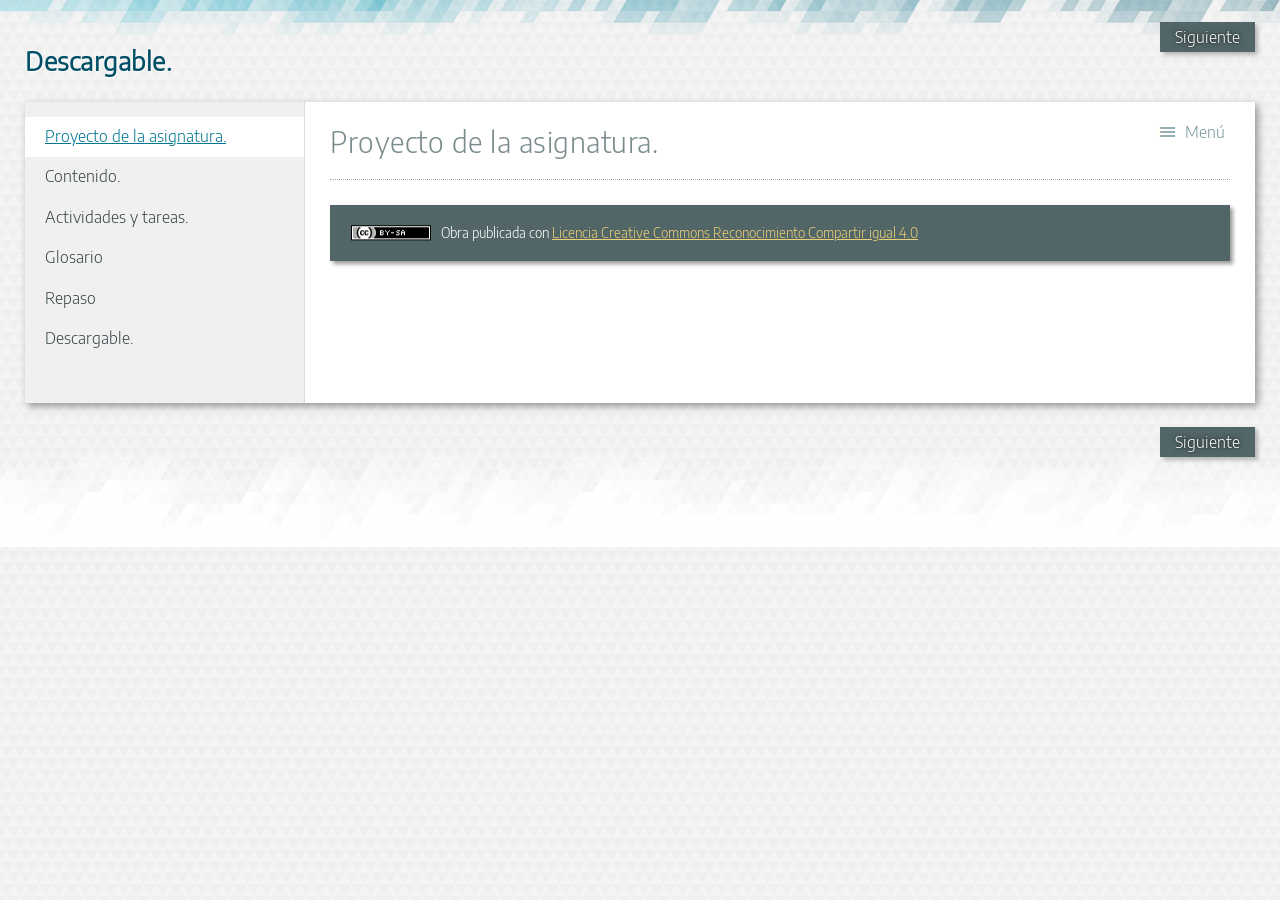
<file: index.html>
<!doctype html>
<html lang="es">
<head>
<link rel="stylesheet" type="text/css" href="base.css" />
<link rel="stylesheet" type="text/css" href="content.css" />
<link rel="stylesheet" type="text/css" href="nav.css" />
<meta http-equiv="content-type" content="text/html;  charset=utf-8" />
<title>Descargable. </title>
<link rel="shortcut icon" href="favicon.ico" type="image/x-icon" />
<meta name="author" content="PaulaLC" />
<link rel="license" type="text/html" href="http://creativecommons.org/licenses/by-sa/4.0/" />
<meta name="generator" content="eXeLearning 2.7 - exelearning.net" />
<meta name="description" content="B2" />
<!--[if lt IE 9]><script type="text/javascript" src="exe_html5.js"></script><![endif]-->
<script type="text/javascript" src="exe_jquery.js"></script>
<script type="text/javascript" src="common_i18n.js"></script>
<script type="text/javascript" src="common.js"></script>
<meta name="viewport" content="width=device-width, initial-scale=1" />
</head>
<body class="exe-web-site" id="exe-node-0"><script type="text/javascript">document.body.className+=" js"</script>
<div id="content">
<p id="skipNav"><a href="#main" class="sr-av">Saltar la navegación</a></p>
<header id="header" ><div id="headerContent">Descargable.</div></header>
<nav id="siteNav">
<ul>
   <li id="active"><a href="index.html" class="active daddy main-node">Proyecto de la asignatura.</a></li>
   <li><a href="contenido.html" class="no-ch">Contenido.</a></li>
   <li><a href="actividades_y_tareas.html" class="daddy">Actividades y tareas.</a>
   <ul class="other-section">
      <li><a href="tarea_1_diseo_en_3d.html" class="daddy">Tarea 1. Diseño en 3D</a>
      <ul class="other-section">
         <li><a href="lista_de_cotejo.html" class="no-ch">Lista de cotejo.</a></li>
         <li><a href="material_de_apoyo.html" class="no-ch">Material de apoyo.</a></li>
         <li><a href="entrega.html" class="no-ch">Entrega</a></li>
      </ul>
      </li>
      <li><a href="tarea_2_laminacin_del_modelo.html" class="daddy">Tarea 2. Laminación del modelo.</a>
      <ul class="other-section">
         <li><a href="lista_de_cotejo0.html" class="no-ch">Lista de cotejo.</a></li>
         <li><a href="material_de_apoyo0.html" class="no-ch">Material de apoyo.</a></li>
         <li><a href="entrega0.html" class="no-ch">Entrega</a></li>
      </ul>
      </li>
      <li><a href="tarea3_creacin_de_un_vdeo_o_podcast.html" class="daddy">Tarea3. Creación de un vídeo o podcast.</a>
      <ul class="other-section">
         <li><a href="lista_de_cotejo1.html" class="no-ch">Lista de cotejo.</a></li>
         <li><a href="material_de_apoyo1.html" class="no-ch">Material de apoyo</a></li>
         <li><a href="entrega1.html" class="no-ch">Entrega</a></li>
      </ul>
      </li>
      <li><a href="tarea_4_infografa.html" class="daddy">Tarea 4. Infografía.</a>
      <ul class="other-section">
         <li><a href="lista_de_cotejo2.html" class="no-ch">Lista de cotejo</a></li>
         <li><a href="material_de_apoyo2.html" class="no-ch">Material de apoyo.</a></li>
         <li><a href="entrega2.html" class="no-ch">Entrega</a></li>
      </ul>
      </li>
      <li><a href="tarea_5_autoevaluacin_y_coevaluacin.html" class="no-ch">Tarea 5. Autoevaluación y coevaluación</a></li>
   </ul>
   </li>
   <li><a href="glosario.html" class="no-ch">Glosario</a></li>
   <li><a href="repaso.html" class="no-ch">Repaso</a></li>
   <li><a href="descargable.html" class="no-ch">Descargable.</a></li>
</ul>
</nav>
<div id='topPagination'>
<nav class="pagination noprt">
<a href="contenido.html" class="next"><span>Siguiente<span> &raquo;</span></span></a>
</nav>
</div>
<div id="main-wrapper">
<section id="main">
<header id="nodeDecoration"><h1 id="nodeTitle">Proyecto de la asignatura.</h1></header>
<div id="packageLicense" class="cc cc-by-sa">
<p><span>Obra publicada con</span> <a rel="license" href="http://creativecommons.org/licenses/by-sa/4.0/">Licencia Creative Commons Reconocimiento Compartir igual 4.0</a></p>
</div>
</section>
</div>
<div id='bottomPagination'>
<nav class="pagination noprt">
<a href="contenido.html" class="next"><span>Siguiente<span> &raquo;</span></span></a>
</nav>
</div>
</div>
<script type="text/javascript" src="_intef_js.js"></script></body></html>
</file>
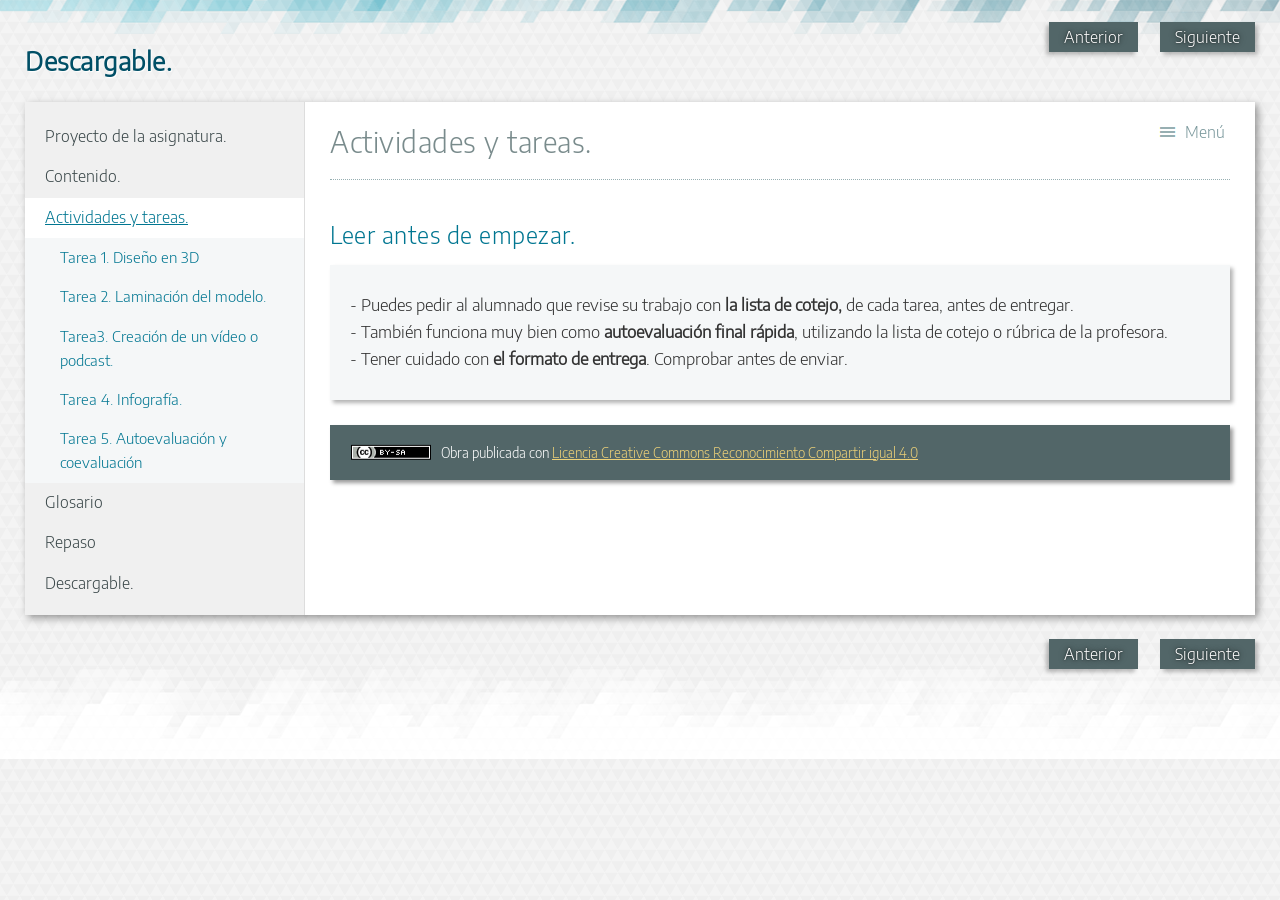
<file: actividades_y_tareas.html>
<!doctype html>
<html lang="es">
<head>
<link rel="stylesheet" type="text/css" href="base.css" />
<link rel="stylesheet" type="text/css" href="content.css" />
<link rel="stylesheet" type="text/css" href="nav.css" />
<meta http-equiv="content-type" content="text/html;  charset=utf-8" />
<title>Actividades y tareas. | Descargable. </title>
<link rel="shortcut icon" href="favicon.ico" type="image/x-icon" />
<meta name="author" content="PaulaLC" />
<link rel="license" type="text/html" href="http://creativecommons.org/licenses/by-sa/4.0/" />
<meta name="generator" content="eXeLearning 2.7 - exelearning.net" />
<!--[if lt IE 9]><script type="text/javascript" src="exe_html5.js"></script><![endif]-->
<script type="text/javascript" src="exe_jquery.js"></script>
<script type="text/javascript" src="common_i18n.js"></script>
<script type="text/javascript" src="common.js"></script>
<meta name="viewport" content="width=device-width, initial-scale=1" />
</head>
<body class="exe-web-site" id="exe-node-2"><script type="text/javascript">document.body.className+=" js"</script>
<div id="content">
<p id="skipNav"><a href="#main" class="sr-av">Saltar la navegación</a></p>
<header id="header" ><div id="headerContent">Descargable.</div></header>
<nav id="siteNav">
<ul>
   <li><a href="index.html" class="daddy main-node">Proyecto de la asignatura.</a></li>
   <li><a href="contenido.html" class="no-ch">Contenido.</a></li>
   <li id="active"><a href="actividades_y_tareas.html" class="active daddy">Actividades y tareas.</a>
   <ul>
      <li><a href="tarea_1_diseo_en_3d.html" class="daddy">Tarea 1. Diseño en 3D</a>
      <ul class="other-section">
         <li><a href="lista_de_cotejo.html" class="no-ch">Lista de cotejo.</a></li>
         <li><a href="material_de_apoyo.html" class="no-ch">Material de apoyo.</a></li>
         <li><a href="entrega.html" class="no-ch">Entrega</a></li>
      </ul>
      </li>
      <li><a href="tarea_2_laminacin_del_modelo.html" class="daddy">Tarea 2. Laminación del modelo.</a>
      <ul class="other-section">
         <li><a href="lista_de_cotejo0.html" class="no-ch">Lista de cotejo.</a></li>
         <li><a href="material_de_apoyo0.html" class="no-ch">Material de apoyo.</a></li>
         <li><a href="entrega0.html" class="no-ch">Entrega</a></li>
      </ul>
      </li>
      <li><a href="tarea3_creacin_de_un_vdeo_o_podcast.html" class="daddy">Tarea3. Creación de un vídeo o podcast.</a>
      <ul class="other-section">
         <li><a href="lista_de_cotejo1.html" class="no-ch">Lista de cotejo.</a></li>
         <li><a href="material_de_apoyo1.html" class="no-ch">Material de apoyo</a></li>
         <li><a href="entrega1.html" class="no-ch">Entrega</a></li>
      </ul>
      </li>
      <li><a href="tarea_4_infografa.html" class="daddy">Tarea 4. Infografía.</a>
      <ul class="other-section">
         <li><a href="lista_de_cotejo2.html" class="no-ch">Lista de cotejo</a></li>
         <li><a href="material_de_apoyo2.html" class="no-ch">Material de apoyo.</a></li>
         <li><a href="entrega2.html" class="no-ch">Entrega</a></li>
      </ul>
      </li>
      <li><a href="tarea_5_autoevaluacin_y_coevaluacin.html" class="no-ch">Tarea 5. Autoevaluación y coevaluación</a></li>
   </ul>
   </li>
   <li><a href="glosario.html" class="no-ch">Glosario</a></li>
   <li><a href="repaso.html" class="no-ch">Repaso</a></li>
   <li><a href="descargable.html" class="no-ch">Descargable.</a></li>
</ul>
</nav>
<div id='topPagination'>
<nav class="pagination noprt">
<a href="contenido.html" class="prev"><span><span>&laquo; </span>Anterior</span></a> <span class="sep">| </span><a href="tarea_1_diseo_en_3d.html" class="next"><span>Siguiente<span> &raquo;</span></span></a>
</nav>
</div>
<div id="main-wrapper">
<section id="main">
<header id="nodeDecoration"><h1 id="nodeTitle">Actividades y tareas.</h1></header>
<article class="iDevice_wrapper textIdevice em_iDevice" id="id0">
<div class="iDevice emphasis1" >
<header class="iDevice_header iDevice_header_noIcon"><h1 class="iDeviceTitle">Leer antes de empezar. </h1></header>
<div class="iDevice_inner">
<div class="iDevice_content_wrapper">
<div id="ta0_116_2" class="block iDevice_content">
<div class="exe-text"><p>- Puedes pedir al alumnado que revise su trabajo con<strong> la lista de cotejo,</strong> de cada tarea, antes de entregar. <br />- También funciona muy bien como <strong>autoevaluación final rápida</strong>, utilizando la lista de cotejo o rúbrica de la profesora.  <br />- Tener cuidado con <strong>el formato de entrega</strong>. Comprobar antes de enviar.  </p></div>
</div>
</div>
</div>
</div>
</article>
<div id="packageLicense" class="cc cc-by-sa">
<p><span>Obra publicada con</span> <a rel="license" href="http://creativecommons.org/licenses/by-sa/4.0/">Licencia Creative Commons Reconocimiento Compartir igual 4.0</a></p>
</div>
</section>
</div>
<div id='bottomPagination'>
<nav class="pagination noprt">
<a href="contenido.html" class="prev"><span><span>&laquo; </span>Anterior</span></a> <span class="sep">| </span><a href="tarea_1_diseo_en_3d.html" class="next"><span>Siguiente<span> &raquo;</span></span></a>
</nav>
</div>
</div>
<script type="text/javascript" src="_intef_js.js"></script></body></html>
</file>
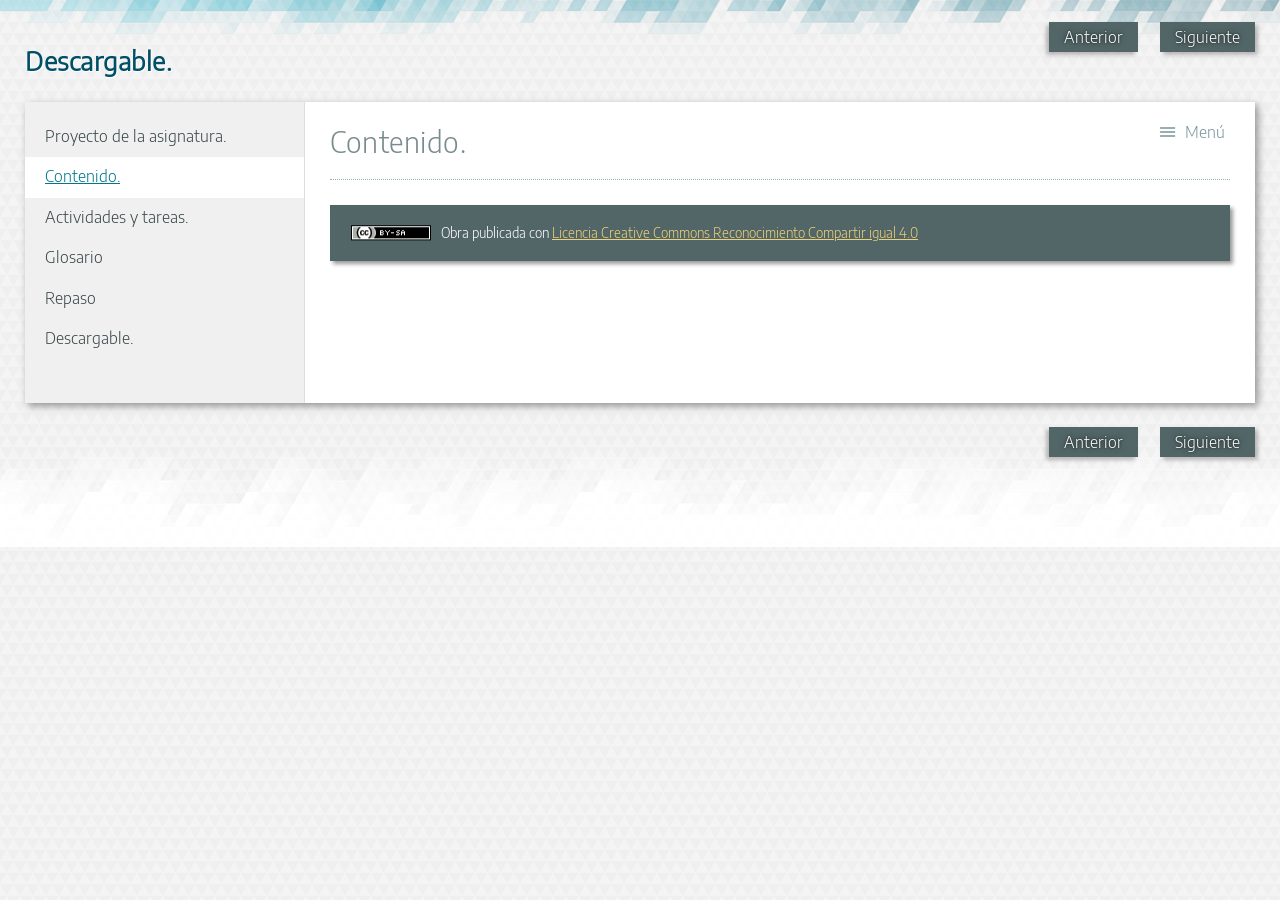
<file: contenido.html>
<!doctype html>
<html lang="es">
<head>
<link rel="stylesheet" type="text/css" href="base.css" />
<link rel="stylesheet" type="text/css" href="content.css" />
<link rel="stylesheet" type="text/css" href="nav.css" />
<meta http-equiv="content-type" content="text/html;  charset=utf-8" />
<title>Contenido. | Descargable. </title>
<link rel="shortcut icon" href="favicon.ico" type="image/x-icon" />
<meta name="author" content="PaulaLC" />
<link rel="license" type="text/html" href="http://creativecommons.org/licenses/by-sa/4.0/" />
<meta name="generator" content="eXeLearning 2.7 - exelearning.net" />
<!--[if lt IE 9]><script type="text/javascript" src="exe_html5.js"></script><![endif]-->
<script type="text/javascript" src="exe_jquery.js"></script>
<script type="text/javascript" src="common_i18n.js"></script>
<script type="text/javascript" src="common.js"></script>
<meta name="viewport" content="width=device-width, initial-scale=1" />
</head>
<body class="exe-web-site" id="exe-node-1"><script type="text/javascript">document.body.className+=" js"</script>
<div id="content">
<p id="skipNav"><a href="#main" class="sr-av">Saltar la navegación</a></p>
<header id="header" ><div id="headerContent">Descargable.</div></header>
<nav id="siteNav">
<ul>
   <li><a href="index.html" class="daddy main-node">Proyecto de la asignatura.</a></li>
   <li id="active"><a href="contenido.html" class="active no-ch">Contenido.</a></li>
   <li><a href="actividades_y_tareas.html" class="daddy">Actividades y tareas.</a>
   <ul class="other-section">
      <li><a href="tarea_1_diseo_en_3d.html" class="daddy">Tarea 1. Diseño en 3D</a>
      <ul class="other-section">
         <li><a href="lista_de_cotejo.html" class="no-ch">Lista de cotejo.</a></li>
         <li><a href="material_de_apoyo.html" class="no-ch">Material de apoyo.</a></li>
         <li><a href="entrega.html" class="no-ch">Entrega</a></li>
      </ul>
      </li>
      <li><a href="tarea_2_laminacin_del_modelo.html" class="daddy">Tarea 2. Laminación del modelo.</a>
      <ul class="other-section">
         <li><a href="lista_de_cotejo0.html" class="no-ch">Lista de cotejo.</a></li>
         <li><a href="material_de_apoyo0.html" class="no-ch">Material de apoyo.</a></li>
         <li><a href="entrega0.html" class="no-ch">Entrega</a></li>
      </ul>
      </li>
      <li><a href="tarea3_creacin_de_un_vdeo_o_podcast.html" class="daddy">Tarea3. Creación de un vídeo o podcast.</a>
      <ul class="other-section">
         <li><a href="lista_de_cotejo1.html" class="no-ch">Lista de cotejo.</a></li>
         <li><a href="material_de_apoyo1.html" class="no-ch">Material de apoyo</a></li>
         <li><a href="entrega1.html" class="no-ch">Entrega</a></li>
      </ul>
      </li>
      <li><a href="tarea_4_infografa.html" class="daddy">Tarea 4. Infografía.</a>
      <ul class="other-section">
         <li><a href="lista_de_cotejo2.html" class="no-ch">Lista de cotejo</a></li>
         <li><a href="material_de_apoyo2.html" class="no-ch">Material de apoyo.</a></li>
         <li><a href="entrega2.html" class="no-ch">Entrega</a></li>
      </ul>
      </li>
      <li><a href="tarea_5_autoevaluacin_y_coevaluacin.html" class="no-ch">Tarea 5. Autoevaluación y coevaluación</a></li>
   </ul>
   </li>
   <li><a href="glosario.html" class="no-ch">Glosario</a></li>
   <li><a href="repaso.html" class="no-ch">Repaso</a></li>
   <li><a href="descargable.html" class="no-ch">Descargable.</a></li>
</ul>
</nav>
<div id='topPagination'>
<nav class="pagination noprt">
<a href="index.html" class="prev"><span><span>&laquo; </span>Anterior</span></a> <span class="sep">| </span><a href="actividades_y_tareas.html" class="next"><span>Siguiente<span> &raquo;</span></span></a>
</nav>
</div>
<div id="main-wrapper">
<section id="main">
<header id="nodeDecoration"><h1 id="nodeTitle">Contenido.</h1></header>
<div id="packageLicense" class="cc cc-by-sa">
<p><span>Obra publicada con</span> <a rel="license" href="http://creativecommons.org/licenses/by-sa/4.0/">Licencia Creative Commons Reconocimiento Compartir igual 4.0</a></p>
</div>
</section>
</div>
<div id='bottomPagination'>
<nav class="pagination noprt">
<a href="index.html" class="prev"><span><span>&laquo; </span>Anterior</span></a> <span class="sep">| </span><a href="actividades_y_tareas.html" class="next"><span>Siguiente<span> &raquo;</span></span></a>
</nav>
</div>
</div>
<script type="text/javascript" src="_intef_js.js"></script></body></html>
</file>
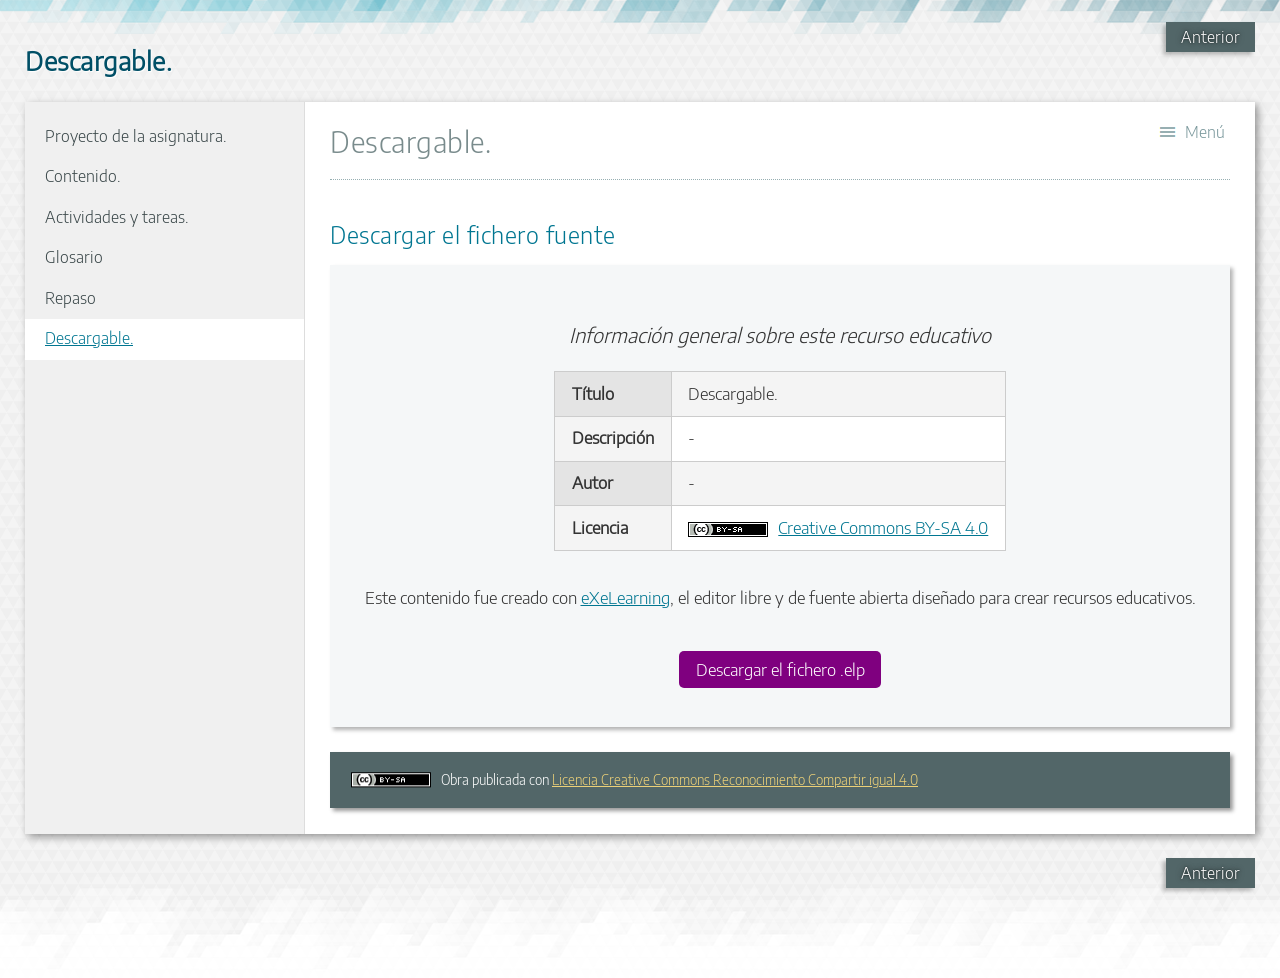
<file: descargable.html>
<!doctype html>
<html lang="es">
<head>
<link rel="stylesheet" type="text/css" href="base.css" />
<link rel="stylesheet" type="text/css" href="content.css" />
<link rel="stylesheet" type="text/css" href="nav.css" />
<meta http-equiv="content-type" content="text/html;  charset=utf-8" />
<title>Descargable. | Descargable. </title>
<link rel="shortcut icon" href="favicon.ico" type="image/x-icon" />
<meta name="author" content="PaulaLC" />
<link rel="license" type="text/html" href="http://creativecommons.org/licenses/by-sa/4.0/" />
<meta name="generator" content="eXeLearning 2.7 - exelearning.net" />
<!--[if lt IE 9]><script type="text/javascript" src="exe_html5.js"></script><![endif]-->
<script type="text/javascript" src="exe_jquery.js"></script>
<script type="text/javascript" src="common_i18n.js"></script>
<script type="text/javascript" src="common.js"></script>
<link rel="stylesheet" type="text/css" href="download-package.css" />
<meta name="viewport" content="width=device-width, initial-scale=1" />
</head>
<body class="exe-web-site" id="exe-node-26"><script type="text/javascript">document.body.className+=" js"</script>
<div id="content">
<p id="skipNav"><a href="#main" class="sr-av">Saltar la navegación</a></p>
<header id="header" ><div id="headerContent">Descargable.</div></header>
<nav id="siteNav">
<ul>
   <li><a href="index.html" class="daddy main-node">Proyecto de la asignatura.</a></li>
   <li><a href="contenido.html" class="no-ch">Contenido.</a></li>
   <li><a href="actividades_y_tareas.html" class="daddy">Actividades y tareas.</a>
   <ul class="other-section">
      <li><a href="tarea_1_diseo_en_3d.html" class="daddy">Tarea 1. Diseño en 3D</a>
      <ul class="other-section">
         <li><a href="lista_de_cotejo.html" class="no-ch">Lista de cotejo.</a></li>
         <li><a href="material_de_apoyo.html" class="no-ch">Material de apoyo.</a></li>
         <li><a href="entrega.html" class="no-ch">Entrega</a></li>
      </ul>
      </li>
      <li><a href="tarea_2_laminacin_del_modelo.html" class="daddy">Tarea 2. Laminación del modelo.</a>
      <ul class="other-section">
         <li><a href="lista_de_cotejo0.html" class="no-ch">Lista de cotejo.</a></li>
         <li><a href="material_de_apoyo0.html" class="no-ch">Material de apoyo.</a></li>
         <li><a href="entrega0.html" class="no-ch">Entrega</a></li>
      </ul>
      </li>
      <li><a href="tarea3_creacin_de_un_vdeo_o_podcast.html" class="daddy">Tarea3. Creación de un vídeo o podcast.</a>
      <ul class="other-section">
         <li><a href="lista_de_cotejo1.html" class="no-ch">Lista de cotejo.</a></li>
         <li><a href="material_de_apoyo1.html" class="no-ch">Material de apoyo</a></li>
         <li><a href="entrega1.html" class="no-ch">Entrega</a></li>
      </ul>
      </li>
      <li><a href="tarea_4_infografa.html" class="daddy">Tarea 4. Infografía.</a>
      <ul class="other-section">
         <li><a href="lista_de_cotejo2.html" class="no-ch">Lista de cotejo</a></li>
         <li><a href="material_de_apoyo2.html" class="no-ch">Material de apoyo.</a></li>
         <li><a href="entrega2.html" class="no-ch">Entrega</a></li>
      </ul>
      </li>
      <li><a href="tarea_5_autoevaluacin_y_coevaluacin.html" class="no-ch">Tarea 5. Autoevaluación y coevaluación</a></li>
   </ul>
   </li>
   <li><a href="glosario.html" class="no-ch">Glosario</a></li>
   <li><a href="repaso.html" class="no-ch">Repaso</a></li>
   <li id="active"><a href="descargable.html" class="active no-ch">Descargable.</a></li>
</ul>
</nav>
<div id='topPagination'>
<nav class="pagination noprt">
<a href="repaso.html" class="prev"><span><span>&laquo; </span>Anterior</span></a>
</nav>
</div>
<div id="main-wrapper">
<section id="main">
<header id="nodeDecoration"><h1 id="nodeTitle">Descargable.</h1></header>
<article class="iDevice_wrapper download-packageIdevice em_iDevice" id="id31">
<div class="iDevice emphasis1">
<header class="iDevice_header iDevice_header_noIcon"><h1 class="iDeviceTitle">Descargar el fichero fuente</h1></header>
<div class="iDevice_inner">
<div class="iDevice_content_wrapper">
<div class="block iDevice_content" id="ta31_114_2">
<div class="exe-download-package-instructions"><table class="exe-table"><caption>Información general sobre este recurso educativo</caption>
<tbody>
<tr>
<th>Título</th>
<td>Descargable.</td>
</tr>
<tr>
<th>Descripción</th>
<td>-</td>
</tr>
<tr>
<th>Autor</th>
<td>-</td>
</tr>
<tr>
<th>Licencia</th>
<td><a class="cc cc-by-sa" href="https://creativecommons.org/licenses/by-sa/4.0/" rel="license"><span></span>Creative Commons BY-SA 4.0</a></td>
</tr>
</tbody>
</table>
<p style="text-align: center;">Este contenido fue creado con <a href="http://exelearning.net/">eXeLearning</a>, el editor libre y de fuente abierta diseñado para crear recursos educativos.</p></div><p class="exe-download-package-link"><a href="paula_lobo_conty_actividad_2b.elp" style="background-color:#7f007f;color:#ffffff;">Descargar el fichero .elp</a></p>
</div>
</div>
</div>
</div>
</article>
<div id="packageLicense" class="cc cc-by-sa">
<p><span>Obra publicada con</span> <a rel="license" href="http://creativecommons.org/licenses/by-sa/4.0/">Licencia Creative Commons Reconocimiento Compartir igual 4.0</a></p>
</div>
</section>
</div>
<div id='bottomPagination'>
<nav class="pagination noprt">
<a href="repaso.html" class="prev"><span><span>&laquo; </span>Anterior</span></a>
</nav>
</div>
</div>
<script type="text/javascript" src="_intef_js.js"></script></body></html>
</file>
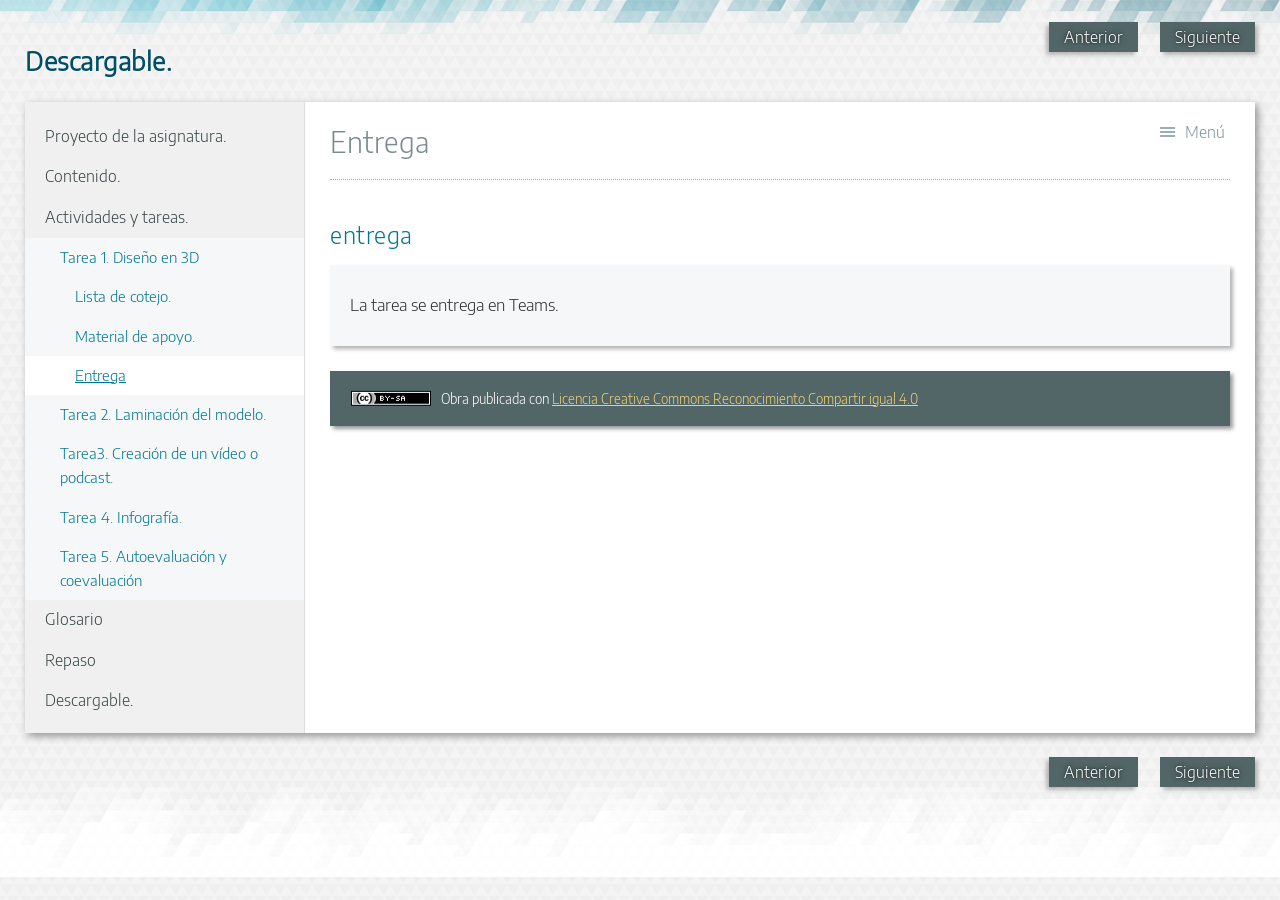
<file: entrega.html>
<!doctype html>
<html lang="es">
<head>
<link rel="stylesheet" type="text/css" href="base.css" />
<link rel="stylesheet" type="text/css" href="content.css" />
<link rel="stylesheet" type="text/css" href="nav.css" />
<meta http-equiv="content-type" content="text/html;  charset=utf-8" />
<title>Entrega | Descargable. </title>
<link rel="shortcut icon" href="favicon.ico" type="image/x-icon" />
<meta name="author" content="PaulaLC" />
<link rel="license" type="text/html" href="http://creativecommons.org/licenses/by-sa/4.0/" />
<meta name="generator" content="eXeLearning 2.7 - exelearning.net" />
<!--[if lt IE 9]><script type="text/javascript" src="exe_html5.js"></script><![endif]-->
<script type="text/javascript" src="exe_jquery.js"></script>
<script type="text/javascript" src="common_i18n.js"></script>
<script type="text/javascript" src="common.js"></script>
<meta name="viewport" content="width=device-width, initial-scale=1" />
</head>
<body class="exe-web-site" id="exe-node-7"><script type="text/javascript">document.body.className+=" js"</script>
<div id="content">
<p id="skipNav"><a href="#main" class="sr-av">Saltar la navegación</a></p>
<header id="header" ><div id="headerContent">Descargable.</div></header>
<nav id="siteNav">
<ul>
   <li><a href="index.html" class="daddy main-node">Proyecto de la asignatura.</a></li>
   <li><a href="contenido.html" class="no-ch">Contenido.</a></li>
   <li class="current-page-parent"><a href="actividades_y_tareas.html" class="current-page-parent daddy">Actividades y tareas.</a>
   <ul>
      <li class="current-page-parent"><a href="tarea_1_diseo_en_3d.html" class="current-page-parent daddy">Tarea 1. Diseño en 3D</a>
      <ul>
         <li><a href="lista_de_cotejo.html" class="no-ch">Lista de cotejo.</a></li>
         <li><a href="material_de_apoyo.html" class="no-ch">Material de apoyo.</a></li>
         <li id="active"><a href="entrega.html" class="active no-ch">Entrega</a></li>
      </ul>
      </li>
      <li><a href="tarea_2_laminacin_del_modelo.html" class="daddy">Tarea 2. Laminación del modelo.</a>
      <ul class="other-section">
         <li><a href="lista_de_cotejo0.html" class="no-ch">Lista de cotejo.</a></li>
         <li><a href="material_de_apoyo0.html" class="no-ch">Material de apoyo.</a></li>
         <li><a href="entrega0.html" class="no-ch">Entrega</a></li>
      </ul>
      </li>
      <li><a href="tarea3_creacin_de_un_vdeo_o_podcast.html" class="daddy">Tarea3. Creación de un vídeo o podcast.</a>
      <ul class="other-section">
         <li><a href="lista_de_cotejo1.html" class="no-ch">Lista de cotejo.</a></li>
         <li><a href="material_de_apoyo1.html" class="no-ch">Material de apoyo</a></li>
         <li><a href="entrega1.html" class="no-ch">Entrega</a></li>
      </ul>
      </li>
      <li><a href="tarea_4_infografa.html" class="daddy">Tarea 4. Infografía.</a>
      <ul class="other-section">
         <li><a href="lista_de_cotejo2.html" class="no-ch">Lista de cotejo</a></li>
         <li><a href="material_de_apoyo2.html" class="no-ch">Material de apoyo.</a></li>
         <li><a href="entrega2.html" class="no-ch">Entrega</a></li>
      </ul>
      </li>
      <li><a href="tarea_5_autoevaluacin_y_coevaluacin.html" class="no-ch">Tarea 5. Autoevaluación y coevaluación</a></li>
   </ul>
   </li>
   <li><a href="glosario.html" class="no-ch">Glosario</a></li>
   <li><a href="repaso.html" class="no-ch">Repaso</a></li>
   <li><a href="descargable.html" class="no-ch">Descargable.</a></li>
</ul>
</nav>
<div id='topPagination'>
<nav class="pagination noprt">
<a href="material_de_apoyo.html" class="prev"><span><span>&laquo; </span>Anterior</span></a> <span class="sep">| </span><a href="tarea_2_laminacin_del_modelo.html" class="next"><span>Siguiente<span> &raquo;</span></span></a>
</nav>
</div>
<div id="main-wrapper">
<section id="main">
<header id="nodeDecoration"><h1 id="nodeTitle">Entrega</h1></header>
<article class="iDevice_wrapper textIdevice em_iDevice" id="id11">
<div class="iDevice emphasis1" >
<header class="iDevice_header iDevice_header_noIcon"><h1 class="iDeviceTitle">entrega</h1></header>
<div class="iDevice_inner">
<div class="iDevice_content_wrapper">
<div id="ta11_127_2" class="block iDevice_content">
<div class="exe-text"><p>La tarea se entrega en Teams.</p></div>
</div>
</div>
</div>
</div>
</article>
<div id="packageLicense" class="cc cc-by-sa">
<p><span>Obra publicada con</span> <a rel="license" href="http://creativecommons.org/licenses/by-sa/4.0/">Licencia Creative Commons Reconocimiento Compartir igual 4.0</a></p>
</div>
</section>
</div>
<div id='bottomPagination'>
<nav class="pagination noprt">
<a href="material_de_apoyo.html" class="prev"><span><span>&laquo; </span>Anterior</span></a> <span class="sep">| </span><a href="tarea_2_laminacin_del_modelo.html" class="next"><span>Siguiente<span> &raquo;</span></span></a>
</nav>
</div>
</div>
<script type="text/javascript" src="_intef_js.js"></script></body></html>
</file>
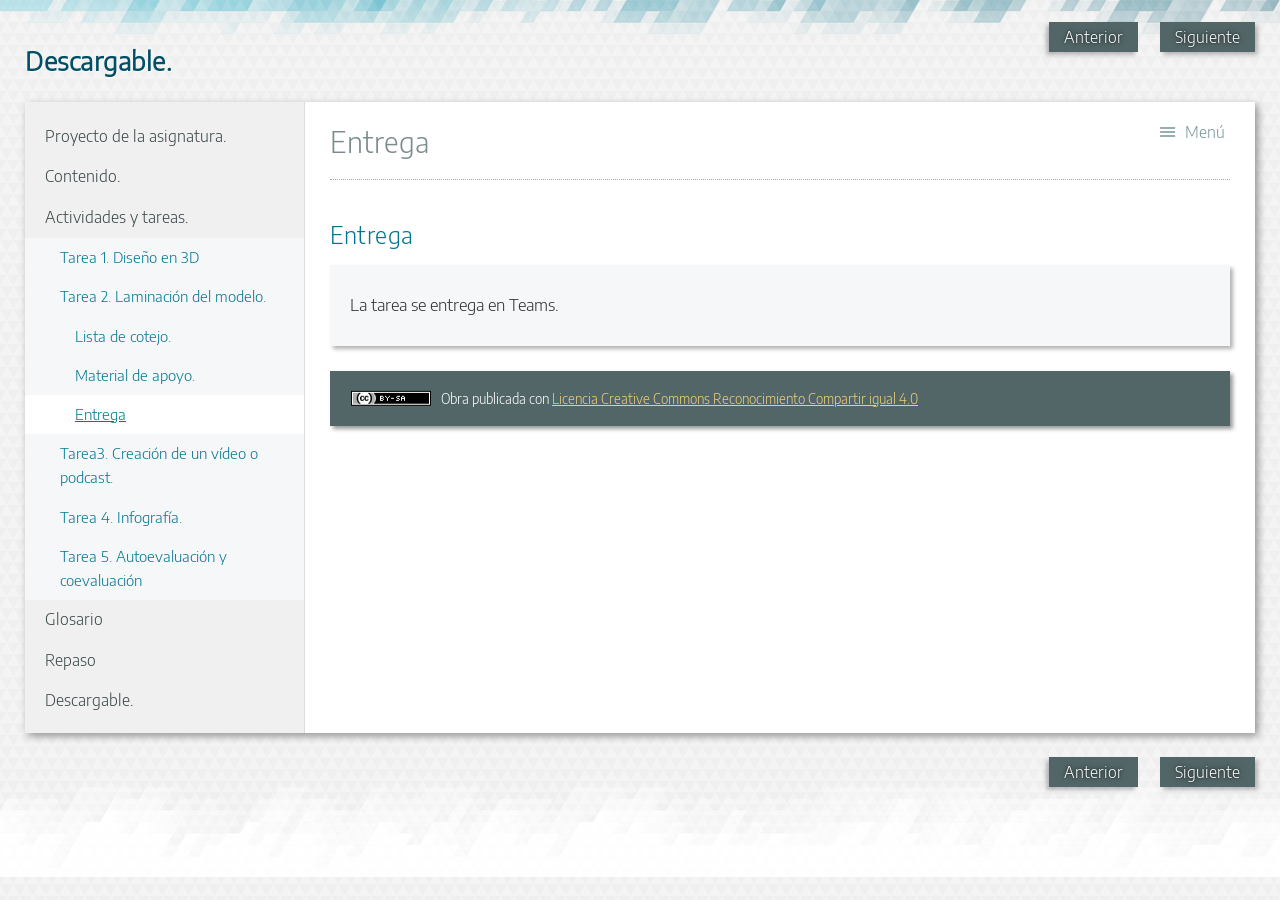
<file: entrega0.html>
<!doctype html>
<html lang="es">
<head>
<link rel="stylesheet" type="text/css" href="base.css" />
<link rel="stylesheet" type="text/css" href="content.css" />
<link rel="stylesheet" type="text/css" href="nav.css" />
<meta http-equiv="content-type" content="text/html;  charset=utf-8" />
<title>Entrega | Descargable. </title>
<link rel="shortcut icon" href="favicon.ico" type="image/x-icon" />
<meta name="author" content="PaulaLC" />
<link rel="license" type="text/html" href="http://creativecommons.org/licenses/by-sa/4.0/" />
<meta name="generator" content="eXeLearning 2.7 - exelearning.net" />
<!--[if lt IE 9]><script type="text/javascript" src="exe_html5.js"></script><![endif]-->
<script type="text/javascript" src="exe_jquery.js"></script>
<script type="text/javascript" src="common_i18n.js"></script>
<script type="text/javascript" src="common.js"></script>
<meta name="viewport" content="width=device-width, initial-scale=1" />
</head>
<body class="exe-web-site" id="exe-node-11"><script type="text/javascript">document.body.className+=" js"</script>
<div id="content">
<p id="skipNav"><a href="#main" class="sr-av">Saltar la navegación</a></p>
<header id="header" ><div id="headerContent">Descargable.</div></header>
<nav id="siteNav">
<ul>
   <li><a href="index.html" class="daddy main-node">Proyecto de la asignatura.</a></li>
   <li><a href="contenido.html" class="no-ch">Contenido.</a></li>
   <li class="current-page-parent"><a href="actividades_y_tareas.html" class="current-page-parent daddy">Actividades y tareas.</a>
   <ul>
      <li><a href="tarea_1_diseo_en_3d.html" class="daddy">Tarea 1. Diseño en 3D</a>
      <ul class="other-section">
         <li><a href="lista_de_cotejo.html" class="no-ch">Lista de cotejo.</a></li>
         <li><a href="material_de_apoyo.html" class="no-ch">Material de apoyo.</a></li>
         <li><a href="entrega.html" class="no-ch">Entrega</a></li>
      </ul>
      </li>
      <li class="current-page-parent"><a href="tarea_2_laminacin_del_modelo.html" class="current-page-parent daddy">Tarea 2. Laminación del modelo.</a>
      <ul>
         <li><a href="lista_de_cotejo0.html" class="no-ch">Lista de cotejo.</a></li>
         <li><a href="material_de_apoyo0.html" class="no-ch">Material de apoyo.</a></li>
         <li id="active"><a href="entrega0.html" class="active no-ch">Entrega</a></li>
      </ul>
      </li>
      <li><a href="tarea3_creacin_de_un_vdeo_o_podcast.html" class="daddy">Tarea3. Creación de un vídeo o podcast.</a>
      <ul class="other-section">
         <li><a href="lista_de_cotejo1.html" class="no-ch">Lista de cotejo.</a></li>
         <li><a href="material_de_apoyo1.html" class="no-ch">Material de apoyo</a></li>
         <li><a href="entrega1.html" class="no-ch">Entrega</a></li>
      </ul>
      </li>
      <li><a href="tarea_4_infografa.html" class="daddy">Tarea 4. Infografía.</a>
      <ul class="other-section">
         <li><a href="lista_de_cotejo2.html" class="no-ch">Lista de cotejo</a></li>
         <li><a href="material_de_apoyo2.html" class="no-ch">Material de apoyo.</a></li>
         <li><a href="entrega2.html" class="no-ch">Entrega</a></li>
      </ul>
      </li>
      <li><a href="tarea_5_autoevaluacin_y_coevaluacin.html" class="no-ch">Tarea 5. Autoevaluación y coevaluación</a></li>
   </ul>
   </li>
   <li><a href="glosario.html" class="no-ch">Glosario</a></li>
   <li><a href="repaso.html" class="no-ch">Repaso</a></li>
   <li><a href="descargable.html" class="no-ch">Descargable.</a></li>
</ul>
</nav>
<div id='topPagination'>
<nav class="pagination noprt">
<a href="material_de_apoyo0.html" class="prev"><span><span>&laquo; </span>Anterior</span></a> <span class="sep">| </span><a href="tarea3_creacin_de_un_vdeo_o_podcast.html" class="next"><span>Siguiente<span> &raquo;</span></span></a>
</nav>
</div>
<div id="main-wrapper">
<section id="main">
<header id="nodeDecoration"><h1 id="nodeTitle">Entrega</h1></header>
<article class="iDevice_wrapper textIdevice em_iDevice" id="id12">
<div class="iDevice emphasis1" >
<header class="iDevice_header iDevice_header_noIcon"><h1 class="iDeviceTitle">Entrega</h1></header>
<div class="iDevice_inner">
<div class="iDevice_content_wrapper">
<div id="ta12_128_2" class="block iDevice_content">
<div class="exe-text"><p>La tarea se entrega en Teams.</p></div>
</div>
</div>
</div>
</div>
</article>
<div id="packageLicense" class="cc cc-by-sa">
<p><span>Obra publicada con</span> <a rel="license" href="http://creativecommons.org/licenses/by-sa/4.0/">Licencia Creative Commons Reconocimiento Compartir igual 4.0</a></p>
</div>
</section>
</div>
<div id='bottomPagination'>
<nav class="pagination noprt">
<a href="material_de_apoyo0.html" class="prev"><span><span>&laquo; </span>Anterior</span></a> <span class="sep">| </span><a href="tarea3_creacin_de_un_vdeo_o_podcast.html" class="next"><span>Siguiente<span> &raquo;</span></span></a>
</nav>
</div>
</div>
<script type="text/javascript" src="_intef_js.js"></script></body></html>
</file>
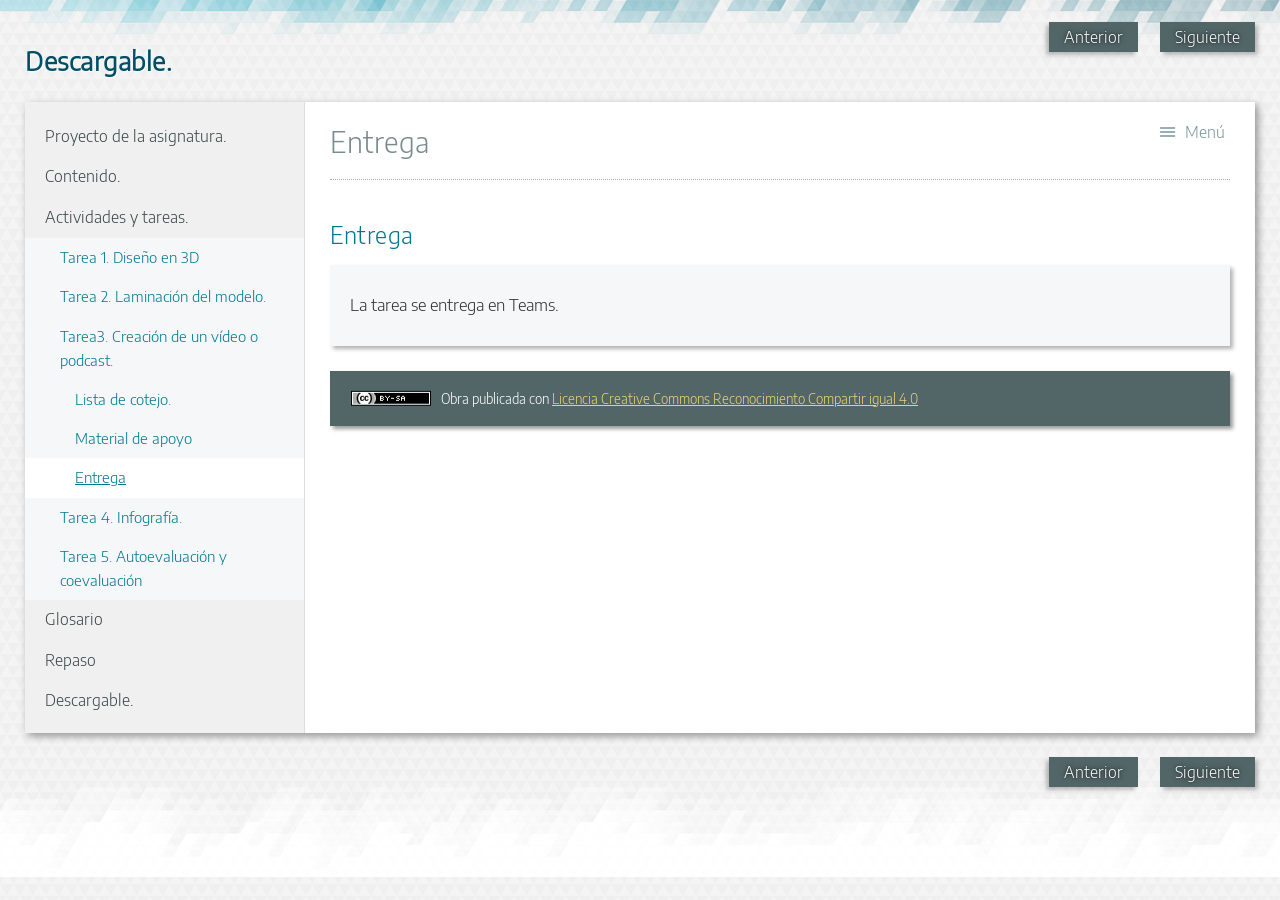
<file: entrega1.html>
<!doctype html>
<html lang="es">
<head>
<link rel="stylesheet" type="text/css" href="base.css" />
<link rel="stylesheet" type="text/css" href="content.css" />
<link rel="stylesheet" type="text/css" href="nav.css" />
<meta http-equiv="content-type" content="text/html;  charset=utf-8" />
<title>Entrega | Descargable. </title>
<link rel="shortcut icon" href="favicon.ico" type="image/x-icon" />
<meta name="author" content="PaulaLC" />
<link rel="license" type="text/html" href="http://creativecommons.org/licenses/by-sa/4.0/" />
<meta name="generator" content="eXeLearning 2.7 - exelearning.net" />
<!--[if lt IE 9]><script type="text/javascript" src="exe_html5.js"></script><![endif]-->
<script type="text/javascript" src="exe_jquery.js"></script>
<script type="text/javascript" src="common_i18n.js"></script>
<script type="text/javascript" src="common.js"></script>
<meta name="viewport" content="width=device-width, initial-scale=1" />
</head>
<body class="exe-web-site" id="exe-node-15"><script type="text/javascript">document.body.className+=" js"</script>
<div id="content">
<p id="skipNav"><a href="#main" class="sr-av">Saltar la navegación</a></p>
<header id="header" ><div id="headerContent">Descargable.</div></header>
<nav id="siteNav">
<ul>
   <li><a href="index.html" class="daddy main-node">Proyecto de la asignatura.</a></li>
   <li><a href="contenido.html" class="no-ch">Contenido.</a></li>
   <li class="current-page-parent"><a href="actividades_y_tareas.html" class="current-page-parent daddy">Actividades y tareas.</a>
   <ul>
      <li><a href="tarea_1_diseo_en_3d.html" class="daddy">Tarea 1. Diseño en 3D</a>
      <ul class="other-section">
         <li><a href="lista_de_cotejo.html" class="no-ch">Lista de cotejo.</a></li>
         <li><a href="material_de_apoyo.html" class="no-ch">Material de apoyo.</a></li>
         <li><a href="entrega.html" class="no-ch">Entrega</a></li>
      </ul>
      </li>
      <li><a href="tarea_2_laminacin_del_modelo.html" class="daddy">Tarea 2. Laminación del modelo.</a>
      <ul class="other-section">
         <li><a href="lista_de_cotejo0.html" class="no-ch">Lista de cotejo.</a></li>
         <li><a href="material_de_apoyo0.html" class="no-ch">Material de apoyo.</a></li>
         <li><a href="entrega0.html" class="no-ch">Entrega</a></li>
      </ul>
      </li>
      <li class="current-page-parent"><a href="tarea3_creacin_de_un_vdeo_o_podcast.html" class="current-page-parent daddy">Tarea3. Creación de un vídeo o podcast.</a>
      <ul>
         <li><a href="lista_de_cotejo1.html" class="no-ch">Lista de cotejo.</a></li>
         <li><a href="material_de_apoyo1.html" class="no-ch">Material de apoyo</a></li>
         <li id="active"><a href="entrega1.html" class="active no-ch">Entrega</a></li>
      </ul>
      </li>
      <li><a href="tarea_4_infografa.html" class="daddy">Tarea 4. Infografía.</a>
      <ul class="other-section">
         <li><a href="lista_de_cotejo2.html" class="no-ch">Lista de cotejo</a></li>
         <li><a href="material_de_apoyo2.html" class="no-ch">Material de apoyo.</a></li>
         <li><a href="entrega2.html" class="no-ch">Entrega</a></li>
      </ul>
      </li>
      <li><a href="tarea_5_autoevaluacin_y_coevaluacin.html" class="no-ch">Tarea 5. Autoevaluación y coevaluación</a></li>
   </ul>
   </li>
   <li><a href="glosario.html" class="no-ch">Glosario</a></li>
   <li><a href="repaso.html" class="no-ch">Repaso</a></li>
   <li><a href="descargable.html" class="no-ch">Descargable.</a></li>
</ul>
</nav>
<div id='topPagination'>
<nav class="pagination noprt">
<a href="material_de_apoyo1.html" class="prev"><span><span>&laquo; </span>Anterior</span></a> <span class="sep">| </span><a href="tarea_4_infografa.html" class="next"><span>Siguiente<span> &raquo;</span></span></a>
</nav>
</div>
<div id="main-wrapper">
<section id="main">
<header id="nodeDecoration"><h1 id="nodeTitle">Entrega</h1></header>
<article class="iDevice_wrapper textIdevice em_iDevice" id="id17">
<div class="iDevice emphasis1" >
<header class="iDevice_header iDevice_header_noIcon"><h1 class="iDeviceTitle">Entrega</h1></header>
<div class="iDevice_inner">
<div class="iDevice_content_wrapper">
<div id="ta17_133_2" class="block iDevice_content">
<div class="exe-text"><p>La tarea se entrega en Teams. </p></div>
</div>
</div>
</div>
</div>
</article>
<div id="packageLicense" class="cc cc-by-sa">
<p><span>Obra publicada con</span> <a rel="license" href="http://creativecommons.org/licenses/by-sa/4.0/">Licencia Creative Commons Reconocimiento Compartir igual 4.0</a></p>
</div>
</section>
</div>
<div id='bottomPagination'>
<nav class="pagination noprt">
<a href="material_de_apoyo1.html" class="prev"><span><span>&laquo; </span>Anterior</span></a> <span class="sep">| </span><a href="tarea_4_infografa.html" class="next"><span>Siguiente<span> &raquo;</span></span></a>
</nav>
</div>
</div>
<script type="text/javascript" src="_intef_js.js"></script></body></html>
</file>
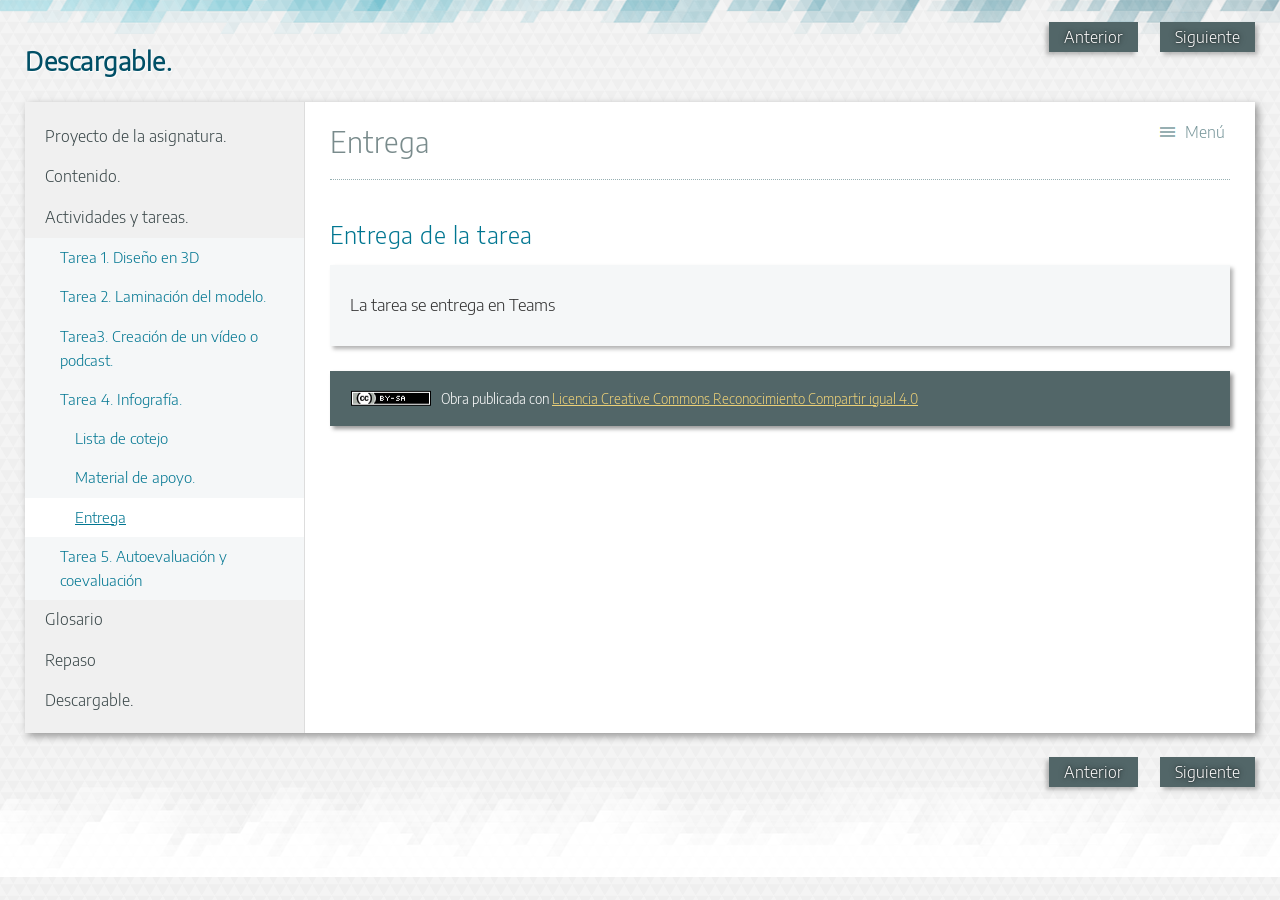
<file: entrega2.html>
<!doctype html>
<html lang="es">
<head>
<link rel="stylesheet" type="text/css" href="base.css" />
<link rel="stylesheet" type="text/css" href="content.css" />
<link rel="stylesheet" type="text/css" href="nav.css" />
<meta http-equiv="content-type" content="text/html;  charset=utf-8" />
<title>Entrega | Descargable. </title>
<link rel="shortcut icon" href="favicon.ico" type="image/x-icon" />
<meta name="author" content="PaulaLC" />
<link rel="license" type="text/html" href="http://creativecommons.org/licenses/by-sa/4.0/" />
<meta name="generator" content="eXeLearning 2.7 - exelearning.net" />
<!--[if lt IE 9]><script type="text/javascript" src="exe_html5.js"></script><![endif]-->
<script type="text/javascript" src="exe_jquery.js"></script>
<script type="text/javascript" src="common_i18n.js"></script>
<script type="text/javascript" src="common.js"></script>
<meta name="viewport" content="width=device-width, initial-scale=1" />
</head>
<body class="exe-web-site" id="exe-node-19"><script type="text/javascript">document.body.className+=" js"</script>
<div id="content">
<p id="skipNav"><a href="#main" class="sr-av">Saltar la navegación</a></p>
<header id="header" ><div id="headerContent">Descargable.</div></header>
<nav id="siteNav">
<ul>
   <li><a href="index.html" class="daddy main-node">Proyecto de la asignatura.</a></li>
   <li><a href="contenido.html" class="no-ch">Contenido.</a></li>
   <li class="current-page-parent"><a href="actividades_y_tareas.html" class="current-page-parent daddy">Actividades y tareas.</a>
   <ul>
      <li><a href="tarea_1_diseo_en_3d.html" class="daddy">Tarea 1. Diseño en 3D</a>
      <ul class="other-section">
         <li><a href="lista_de_cotejo.html" class="no-ch">Lista de cotejo.</a></li>
         <li><a href="material_de_apoyo.html" class="no-ch">Material de apoyo.</a></li>
         <li><a href="entrega.html" class="no-ch">Entrega</a></li>
      </ul>
      </li>
      <li><a href="tarea_2_laminacin_del_modelo.html" class="daddy">Tarea 2. Laminación del modelo.</a>
      <ul class="other-section">
         <li><a href="lista_de_cotejo0.html" class="no-ch">Lista de cotejo.</a></li>
         <li><a href="material_de_apoyo0.html" class="no-ch">Material de apoyo.</a></li>
         <li><a href="entrega0.html" class="no-ch">Entrega</a></li>
      </ul>
      </li>
      <li><a href="tarea3_creacin_de_un_vdeo_o_podcast.html" class="daddy">Tarea3. Creación de un vídeo o podcast.</a>
      <ul class="other-section">
         <li><a href="lista_de_cotejo1.html" class="no-ch">Lista de cotejo.</a></li>
         <li><a href="material_de_apoyo1.html" class="no-ch">Material de apoyo</a></li>
         <li><a href="entrega1.html" class="no-ch">Entrega</a></li>
      </ul>
      </li>
      <li class="current-page-parent"><a href="tarea_4_infografa.html" class="current-page-parent daddy">Tarea 4. Infografía.</a>
      <ul>
         <li><a href="lista_de_cotejo2.html" class="no-ch">Lista de cotejo</a></li>
         <li><a href="material_de_apoyo2.html" class="no-ch">Material de apoyo.</a></li>
         <li id="active"><a href="entrega2.html" class="active no-ch">Entrega</a></li>
      </ul>
      </li>
      <li><a href="tarea_5_autoevaluacin_y_coevaluacin.html" class="no-ch">Tarea 5. Autoevaluación y coevaluación</a></li>
   </ul>
   </li>
   <li><a href="glosario.html" class="no-ch">Glosario</a></li>
   <li><a href="repaso.html" class="no-ch">Repaso</a></li>
   <li><a href="descargable.html" class="no-ch">Descargable.</a></li>
</ul>
</nav>
<div id='topPagination'>
<nav class="pagination noprt">
<a href="material_de_apoyo2.html" class="prev"><span><span>&laquo; </span>Anterior</span></a> <span class="sep">| </span><a href="tarea_5_autoevaluacin_y_coevaluacin.html" class="next"><span>Siguiente<span> &raquo;</span></span></a>
</nav>
</div>
<div id="main-wrapper">
<section id="main">
<header id="nodeDecoration"><h1 id="nodeTitle">Entrega</h1></header>
<article class="iDevice_wrapper textIdevice em_iDevice" id="id23">
<div class="iDevice emphasis1" >
<header class="iDevice_header iDevice_header_noIcon"><h1 class="iDeviceTitle">Entrega de la tarea</h1></header>
<div class="iDevice_inner">
<div class="iDevice_content_wrapper">
<div id="ta23_139_2" class="block iDevice_content">
<div class="exe-text"><p>La tarea se entrega en Teams</p></div>
</div>
</div>
</div>
</div>
</article>
<div id="packageLicense" class="cc cc-by-sa">
<p><span>Obra publicada con</span> <a rel="license" href="http://creativecommons.org/licenses/by-sa/4.0/">Licencia Creative Commons Reconocimiento Compartir igual 4.0</a></p>
</div>
</section>
</div>
<div id='bottomPagination'>
<nav class="pagination noprt">
<a href="material_de_apoyo2.html" class="prev"><span><span>&laquo; </span>Anterior</span></a> <span class="sep">| </span><a href="tarea_5_autoevaluacin_y_coevaluacin.html" class="next"><span>Siguiente<span> &raquo;</span></span></a>
</nav>
</div>
</div>
<script type="text/javascript" src="_intef_js.js"></script></body></html>
</file>
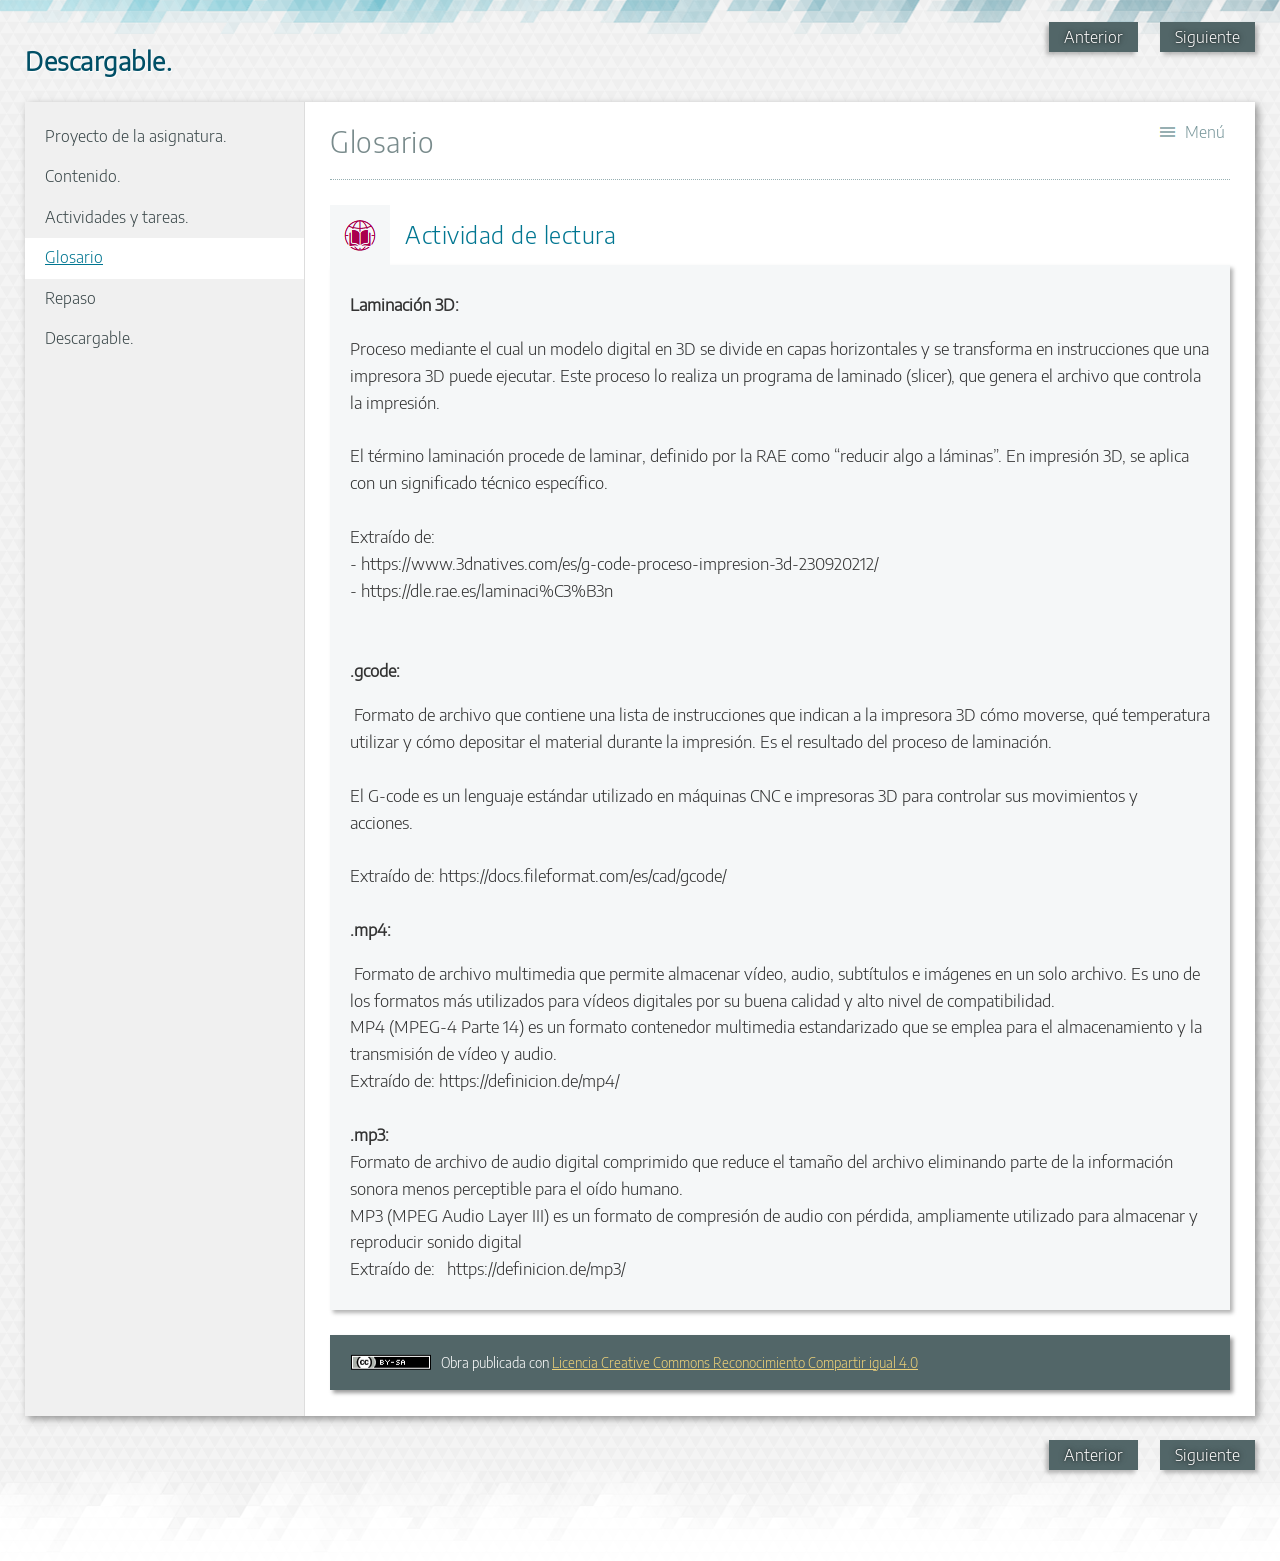
<file: glosario.html>
<!doctype html>
<html lang="es">
<head>
<link rel="stylesheet" type="text/css" href="base.css" />
<link rel="stylesheet" type="text/css" href="content.css" />
<link rel="stylesheet" type="text/css" href="nav.css" />
<meta http-equiv="content-type" content="text/html;  charset=utf-8" />
<title>Glosario | Descargable. </title>
<link rel="shortcut icon" href="favicon.ico" type="image/x-icon" />
<meta name="author" content="PaulaLC" />
<link rel="license" type="text/html" href="http://creativecommons.org/licenses/by-sa/4.0/" />
<meta name="generator" content="eXeLearning 2.7 - exelearning.net" />
<!--[if lt IE 9]><script type="text/javascript" src="exe_html5.js"></script><![endif]-->
<script type="text/javascript" src="exe_jquery.js"></script>
<script type="text/javascript" src="common_i18n.js"></script>
<script type="text/javascript" src="common.js"></script>
<meta name="viewport" content="width=device-width, initial-scale=1" />
</head>
<body class="exe-web-site" id="exe-node-24"><script type="text/javascript">document.body.className+=" js"</script>
<div id="content">
<p id="skipNav"><a href="#main" class="sr-av">Saltar la navegación</a></p>
<header id="header" ><div id="headerContent">Descargable.</div></header>
<nav id="siteNav">
<ul>
   <li><a href="index.html" class="daddy main-node">Proyecto de la asignatura.</a></li>
   <li><a href="contenido.html" class="no-ch">Contenido.</a></li>
   <li><a href="actividades_y_tareas.html" class="daddy">Actividades y tareas.</a>
   <ul class="other-section">
      <li><a href="tarea_1_diseo_en_3d.html" class="daddy">Tarea 1. Diseño en 3D</a>
      <ul class="other-section">
         <li><a href="lista_de_cotejo.html" class="no-ch">Lista de cotejo.</a></li>
         <li><a href="material_de_apoyo.html" class="no-ch">Material de apoyo.</a></li>
         <li><a href="entrega.html" class="no-ch">Entrega</a></li>
      </ul>
      </li>
      <li><a href="tarea_2_laminacin_del_modelo.html" class="daddy">Tarea 2. Laminación del modelo.</a>
      <ul class="other-section">
         <li><a href="lista_de_cotejo0.html" class="no-ch">Lista de cotejo.</a></li>
         <li><a href="material_de_apoyo0.html" class="no-ch">Material de apoyo.</a></li>
         <li><a href="entrega0.html" class="no-ch">Entrega</a></li>
      </ul>
      </li>
      <li><a href="tarea3_creacin_de_un_vdeo_o_podcast.html" class="daddy">Tarea3. Creación de un vídeo o podcast.</a>
      <ul class="other-section">
         <li><a href="lista_de_cotejo1.html" class="no-ch">Lista de cotejo.</a></li>
         <li><a href="material_de_apoyo1.html" class="no-ch">Material de apoyo</a></li>
         <li><a href="entrega1.html" class="no-ch">Entrega</a></li>
      </ul>
      </li>
      <li><a href="tarea_4_infografa.html" class="daddy">Tarea 4. Infografía.</a>
      <ul class="other-section">
         <li><a href="lista_de_cotejo2.html" class="no-ch">Lista de cotejo</a></li>
         <li><a href="material_de_apoyo2.html" class="no-ch">Material de apoyo.</a></li>
         <li><a href="entrega2.html" class="no-ch">Entrega</a></li>
      </ul>
      </li>
      <li><a href="tarea_5_autoevaluacin_y_coevaluacin.html" class="no-ch">Tarea 5. Autoevaluación y coevaluación</a></li>
   </ul>
   </li>
   <li id="active"><a href="glosario.html" class="active no-ch">Glosario</a></li>
   <li><a href="repaso.html" class="no-ch">Repaso</a></li>
   <li><a href="descargable.html" class="no-ch">Descargable.</a></li>
</ul>
</nav>
<div id='topPagination'>
<nav class="pagination noprt">
<a href="tarea_5_autoevaluacin_y_coevaluacin.html" class="prev"><span><span>&laquo; </span>Anterior</span></a> <span class="sep">| </span><a href="repaso.html" class="next"><span>Siguiente<span> &raquo;</span></span></a>
</nav>
</div>
<div id="main-wrapper">
<section id="main">
<header id="nodeDecoration"><h1 id="nodeTitle">Glosario</h1></header>
<article class="iDevice_wrapper readingIdevice em_iDevice em_iDevice_reading" id="id28">
<div class="iDevice emphasis1" >
<header class="iDevice_header"><h1 class="iDeviceTitle">Actividad de lectura</h1></header>
<div class="iDevice_inner">
<div class="iDevice_content_wrapper">
<section id="ta28_115_4" class="block iDevice_content">
<p><strong>Laminación 3D: </strong></p>
<p>Proceso mediante el cual un modelo digital en 3D se divide en capas horizontales y se transforma en instrucciones que una impresora 3D puede ejecutar. Este proceso lo realiza un programa de laminado (slicer), que genera el archivo que controla la impresión. <br /> <br />El término laminación procede de laminar, definido por la RAE como “reducir algo a láminas”. En impresión 3D, se aplica con un significado técnico específico. <br /> <br />Extraído de:  <br />- https://www.3dnatives.com/es/g-code-proceso-impresion-3d-230920212/ <br />- https://dle.rae.es/laminaci%C3%B3n <br /> <br /> <br /><strong>.gcode:</strong></p>
<p> Formato de archivo que contiene una lista de instrucciones que indican a la impresora 3D cómo moverse, qué temperatura utilizar y cómo depositar el material durante la impresión. Es el resultado del proceso de laminación. <br /> <br />El G-code es un lenguaje estándar utilizado en máquinas CNC e impresoras 3D para controlar sus movimientos y acciones.  <br /> <br />Extraído de: https://docs.fileformat.com/es/cad/gcode/ <br /> <br /><strong>.mp4:</strong></p>
<p> Formato de archivo multimedia que permite almacenar vídeo, audio, subtítulos e imágenes en un solo archivo. Es uno de los formatos más utilizados para vídeos digitales por su buena calidad y alto nivel de compatibilidad. <br />MP4 (MPEG-4 Parte 14) es un formato contenedor multimedia estandarizado que se emplea para el almacenamiento y la transmisión de vídeo y audio. <br />Extraído de: https://definicion.de/mp4/ <br /><strong> </strong><br /><strong>.mp3: </strong><br />Formato de archivo de audio digital comprimido que reduce el tamaño del archivo eliminando parte de la información sonora menos perceptible para el oído humano. <br />MP3 (MPEG Audio Layer III) es un formato de compresión de audio con pérdida, ampliamente utilizado para almacenar y reproducir sonido digital <br />Extraído de:   https://definicion.de/mp3/ </p>
</section>
<section id="ta28_115_5" class="block iDevice_content">

</section>
</div>
</div>
</div>
</article>
<div id="packageLicense" class="cc cc-by-sa">
<p><span>Obra publicada con</span> <a rel="license" href="http://creativecommons.org/licenses/by-sa/4.0/">Licencia Creative Commons Reconocimiento Compartir igual 4.0</a></p>
</div>
</section>
</div>
<div id='bottomPagination'>
<nav class="pagination noprt">
<a href="tarea_5_autoevaluacin_y_coevaluacin.html" class="prev"><span><span>&laquo; </span>Anterior</span></a> <span class="sep">| </span><a href="repaso.html" class="next"><span>Siguiente<span> &raquo;</span></span></a>
</nav>
</div>
</div>
<script type="text/javascript" src="_intef_js.js"></script></body></html>
</file>
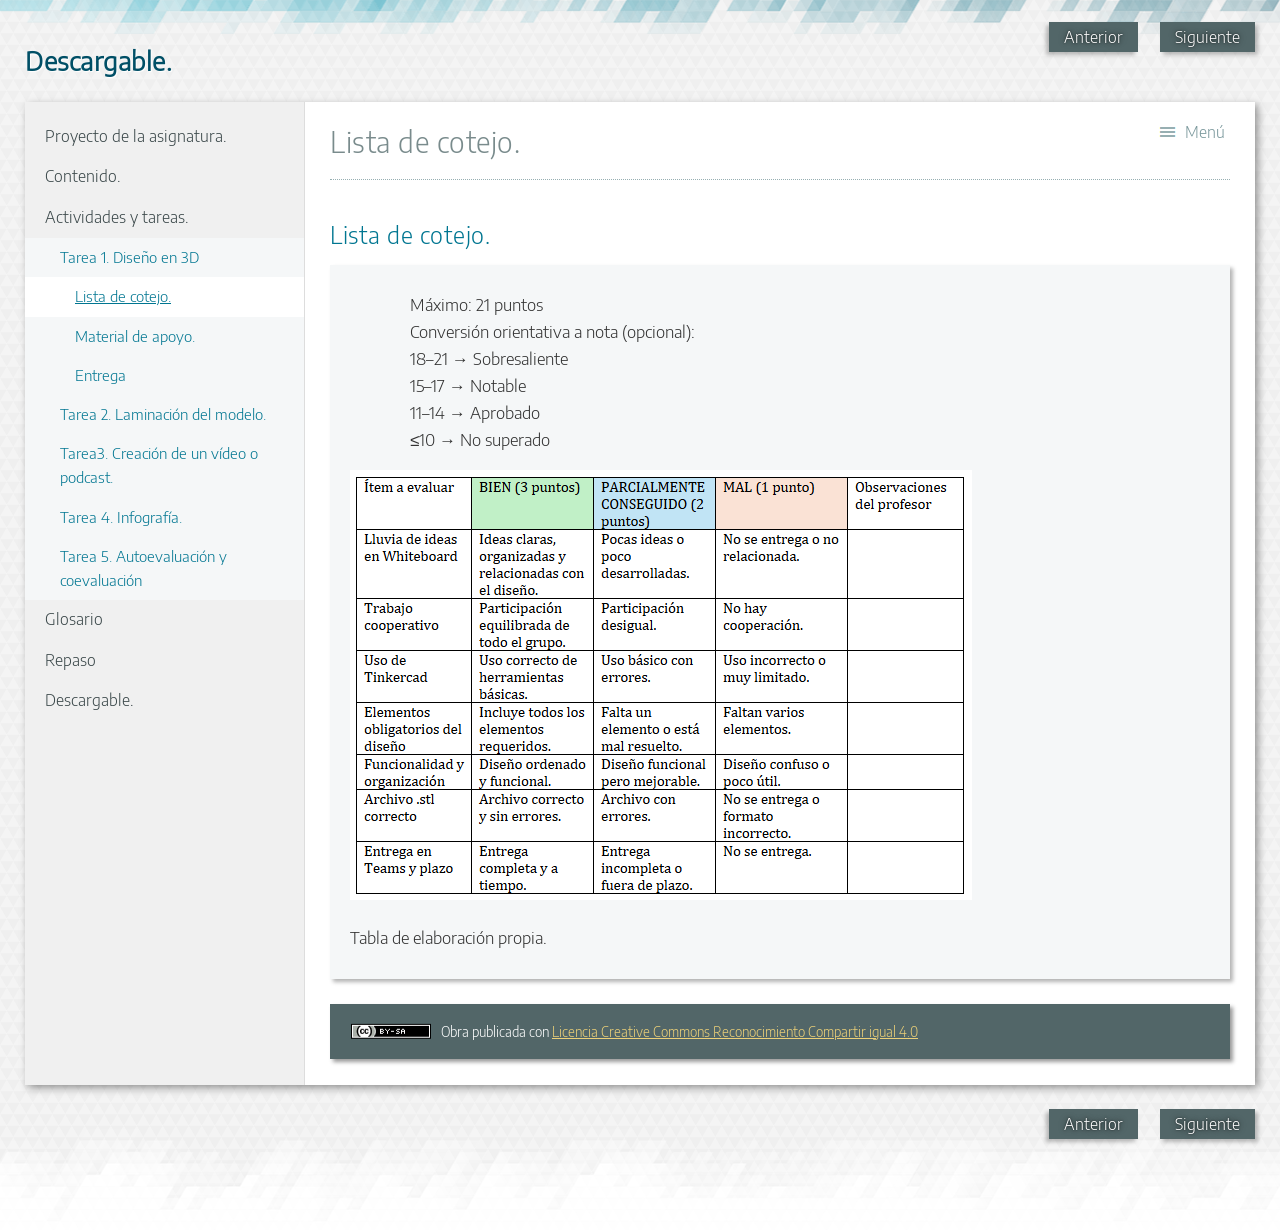
<file: lista_de_cotejo.html>
<!doctype html>
<html lang="es">
<head>
<link rel="stylesheet" type="text/css" href="base.css" />
<link rel="stylesheet" type="text/css" href="content.css" />
<link rel="stylesheet" type="text/css" href="nav.css" />
<meta http-equiv="content-type" content="text/html;  charset=utf-8" />
<title>Lista de cotejo. | Descargable. </title>
<link rel="shortcut icon" href="favicon.ico" type="image/x-icon" />
<meta name="author" content="PaulaLC" />
<link rel="license" type="text/html" href="http://creativecommons.org/licenses/by-sa/4.0/" />
<meta name="generator" content="eXeLearning 2.7 - exelearning.net" />
<!--[if lt IE 9]><script type="text/javascript" src="exe_html5.js"></script><![endif]-->
<script type="text/javascript" src="exe_jquery.js"></script>
<script type="text/javascript" src="common_i18n.js"></script>
<script type="text/javascript" src="common.js"></script>
<meta name="viewport" content="width=device-width, initial-scale=1" />
</head>
<body class="exe-web-site" id="exe-node-5"><script type="text/javascript">document.body.className+=" js"</script>
<div id="content">
<p id="skipNav"><a href="#main" class="sr-av">Saltar la navegación</a></p>
<header id="header" ><div id="headerContent">Descargable.</div></header>
<nav id="siteNav">
<ul>
   <li><a href="index.html" class="daddy main-node">Proyecto de la asignatura.</a></li>
   <li><a href="contenido.html" class="no-ch">Contenido.</a></li>
   <li class="current-page-parent"><a href="actividades_y_tareas.html" class="current-page-parent daddy">Actividades y tareas.</a>
   <ul>
      <li class="current-page-parent"><a href="tarea_1_diseo_en_3d.html" class="current-page-parent daddy">Tarea 1. Diseño en 3D</a>
      <ul>
         <li id="active"><a href="lista_de_cotejo.html" class="active no-ch">Lista de cotejo.</a></li>
         <li><a href="material_de_apoyo.html" class="no-ch">Material de apoyo.</a></li>
         <li><a href="entrega.html" class="no-ch">Entrega</a></li>
      </ul>
      </li>
      <li><a href="tarea_2_laminacin_del_modelo.html" class="daddy">Tarea 2. Laminación del modelo.</a>
      <ul class="other-section">
         <li><a href="lista_de_cotejo0.html" class="no-ch">Lista de cotejo.</a></li>
         <li><a href="material_de_apoyo0.html" class="no-ch">Material de apoyo.</a></li>
         <li><a href="entrega0.html" class="no-ch">Entrega</a></li>
      </ul>
      </li>
      <li><a href="tarea3_creacin_de_un_vdeo_o_podcast.html" class="daddy">Tarea3. Creación de un vídeo o podcast.</a>
      <ul class="other-section">
         <li><a href="lista_de_cotejo1.html" class="no-ch">Lista de cotejo.</a></li>
         <li><a href="material_de_apoyo1.html" class="no-ch">Material de apoyo</a></li>
         <li><a href="entrega1.html" class="no-ch">Entrega</a></li>
      </ul>
      </li>
      <li><a href="tarea_4_infografa.html" class="daddy">Tarea 4. Infografía.</a>
      <ul class="other-section">
         <li><a href="lista_de_cotejo2.html" class="no-ch">Lista de cotejo</a></li>
         <li><a href="material_de_apoyo2.html" class="no-ch">Material de apoyo.</a></li>
         <li><a href="entrega2.html" class="no-ch">Entrega</a></li>
      </ul>
      </li>
      <li><a href="tarea_5_autoevaluacin_y_coevaluacin.html" class="no-ch">Tarea 5. Autoevaluación y coevaluación</a></li>
   </ul>
   </li>
   <li><a href="glosario.html" class="no-ch">Glosario</a></li>
   <li><a href="repaso.html" class="no-ch">Repaso</a></li>
   <li><a href="descargable.html" class="no-ch">Descargable.</a></li>
</ul>
</nav>
<div id='topPagination'>
<nav class="pagination noprt">
<a href="tarea_1_diseo_en_3d.html" class="prev"><span><span>&laquo; </span>Anterior</span></a> <span class="sep">| </span><a href="material_de_apoyo.html" class="next"><span>Siguiente<span> &raquo;</span></span></a>
</nav>
</div>
<div id="main-wrapper">
<section id="main">
<header id="nodeDecoration"><h1 id="nodeTitle">Lista de cotejo.</h1></header>
<article class="iDevice_wrapper textIdevice em_iDevice" id="id3">
<div class="iDevice emphasis1" >
<header class="iDevice_header iDevice_header_noIcon"><h1 class="iDeviceTitle">Lista de cotejo.</h1></header>
<div class="iDevice_inner">
<div class="iDevice_content_wrapper">
<div id="ta3_119_2" class="block iDevice_content">
<div class="exe-text"><p style="padding-left: 60px;">Máximo: 21 puntos <br />Conversión orientativa a nota (opcional):  <br />18–21 → Sobresaliente <br />15–17 → Notable <br />11–14 → Aprobado <br />≤10 → No superado </p>
<p style="padding-left: 60px;"></p>
<p><img src="img0.1.png" width="622" height="430" alt="Lista de cotejo" /></p>
<p>Tabla de elaboración propia. </p></div>
</div>
</div>
</div>
</div>
</article>
<div id="packageLicense" class="cc cc-by-sa">
<p><span>Obra publicada con</span> <a rel="license" href="http://creativecommons.org/licenses/by-sa/4.0/">Licencia Creative Commons Reconocimiento Compartir igual 4.0</a></p>
</div>
</section>
</div>
<div id='bottomPagination'>
<nav class="pagination noprt">
<a href="tarea_1_diseo_en_3d.html" class="prev"><span><span>&laquo; </span>Anterior</span></a> <span class="sep">| </span><a href="material_de_apoyo.html" class="next"><span>Siguiente<span> &raquo;</span></span></a>
</nav>
</div>
</div>
<script type="text/javascript" src="_intef_js.js"></script></body></html>
</file>
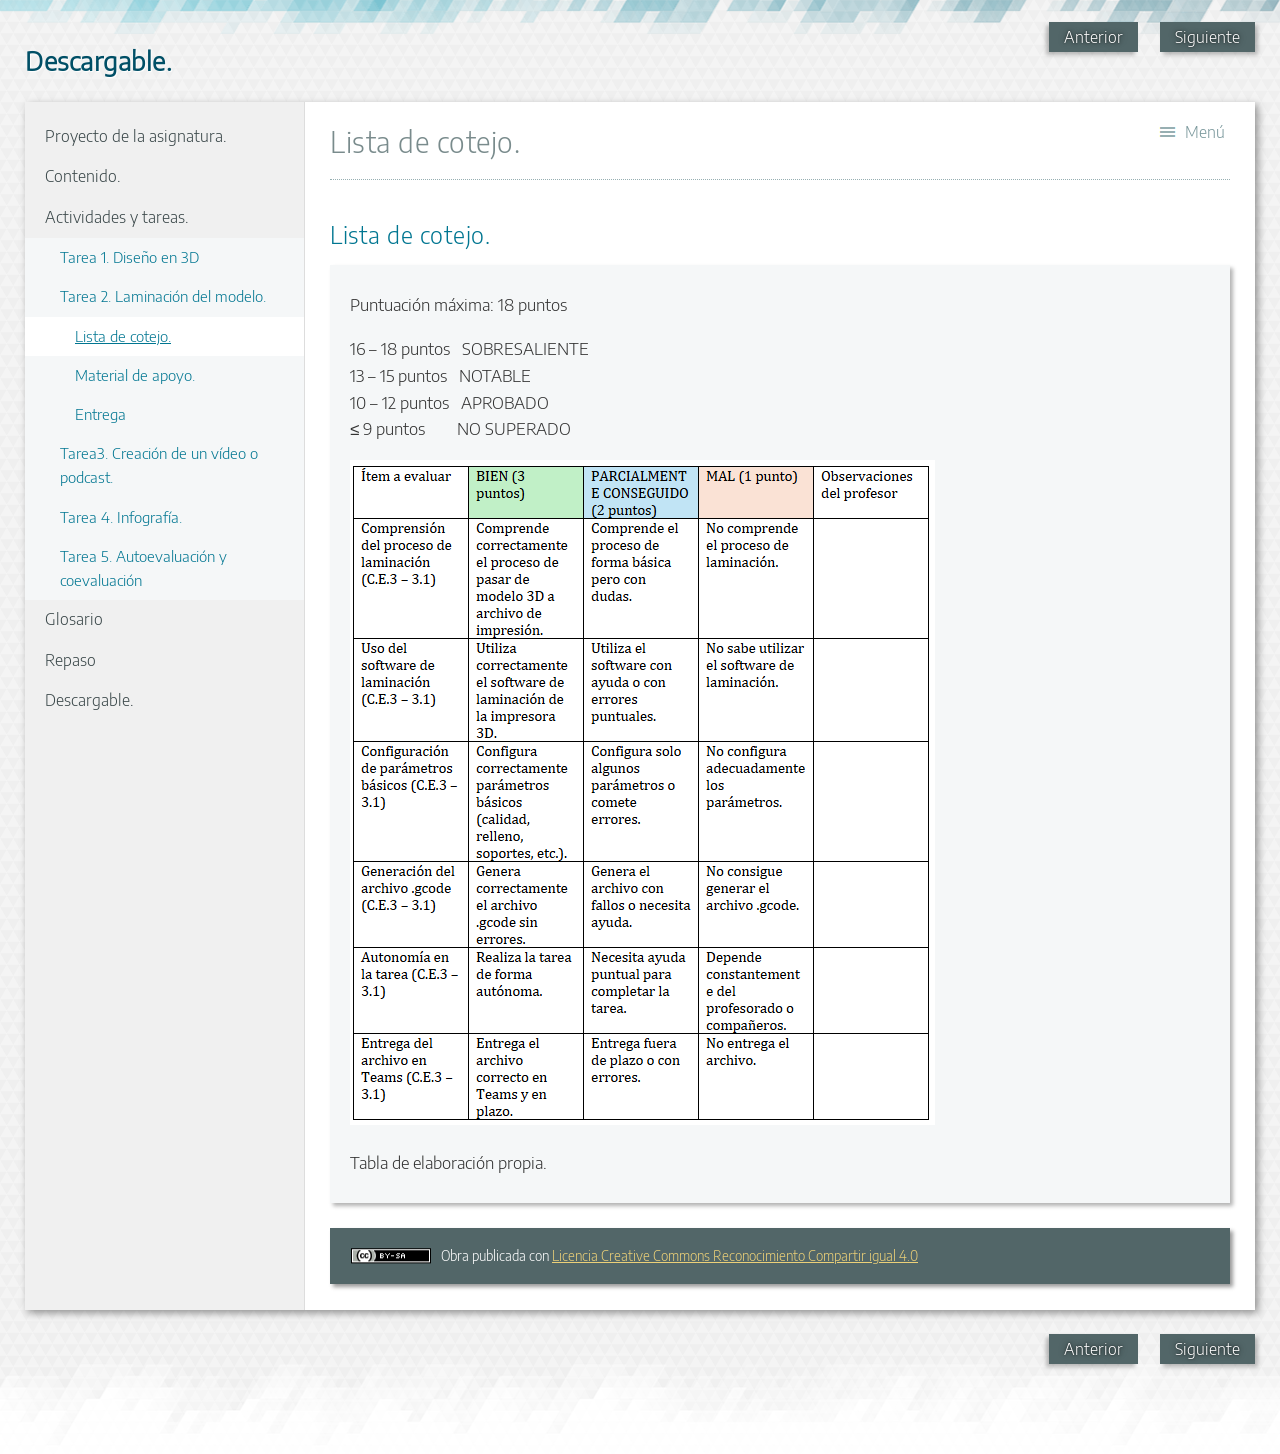
<file: lista_de_cotejo0.html>
<!doctype html>
<html lang="es">
<head>
<link rel="stylesheet" type="text/css" href="base.css" />
<link rel="stylesheet" type="text/css" href="content.css" />
<link rel="stylesheet" type="text/css" href="nav.css" />
<meta http-equiv="content-type" content="text/html;  charset=utf-8" />
<title>Lista de cotejo. | Descargable. </title>
<link rel="shortcut icon" href="favicon.ico" type="image/x-icon" />
<meta name="author" content="PaulaLC" />
<link rel="license" type="text/html" href="http://creativecommons.org/licenses/by-sa/4.0/" />
<meta name="generator" content="eXeLearning 2.7 - exelearning.net" />
<!--[if lt IE 9]><script type="text/javascript" src="exe_html5.js"></script><![endif]-->
<script type="text/javascript" src="exe_jquery.js"></script>
<script type="text/javascript" src="common_i18n.js"></script>
<script type="text/javascript" src="common.js"></script>
<meta name="viewport" content="width=device-width, initial-scale=1" />
</head>
<body class="exe-web-site" id="exe-node-9"><script type="text/javascript">document.body.className+=" js"</script>
<div id="content">
<p id="skipNav"><a href="#main" class="sr-av">Saltar la navegación</a></p>
<header id="header" ><div id="headerContent">Descargable.</div></header>
<nav id="siteNav">
<ul>
   <li><a href="index.html" class="daddy main-node">Proyecto de la asignatura.</a></li>
   <li><a href="contenido.html" class="no-ch">Contenido.</a></li>
   <li class="current-page-parent"><a href="actividades_y_tareas.html" class="current-page-parent daddy">Actividades y tareas.</a>
   <ul>
      <li><a href="tarea_1_diseo_en_3d.html" class="daddy">Tarea 1. Diseño en 3D</a>
      <ul class="other-section">
         <li><a href="lista_de_cotejo.html" class="no-ch">Lista de cotejo.</a></li>
         <li><a href="material_de_apoyo.html" class="no-ch">Material de apoyo.</a></li>
         <li><a href="entrega.html" class="no-ch">Entrega</a></li>
      </ul>
      </li>
      <li class="current-page-parent"><a href="tarea_2_laminacin_del_modelo.html" class="current-page-parent daddy">Tarea 2. Laminación del modelo.</a>
      <ul>
         <li id="active"><a href="lista_de_cotejo0.html" class="active no-ch">Lista de cotejo.</a></li>
         <li><a href="material_de_apoyo0.html" class="no-ch">Material de apoyo.</a></li>
         <li><a href="entrega0.html" class="no-ch">Entrega</a></li>
      </ul>
      </li>
      <li><a href="tarea3_creacin_de_un_vdeo_o_podcast.html" class="daddy">Tarea3. Creación de un vídeo o podcast.</a>
      <ul class="other-section">
         <li><a href="lista_de_cotejo1.html" class="no-ch">Lista de cotejo.</a></li>
         <li><a href="material_de_apoyo1.html" class="no-ch">Material de apoyo</a></li>
         <li><a href="entrega1.html" class="no-ch">Entrega</a></li>
      </ul>
      </li>
      <li><a href="tarea_4_infografa.html" class="daddy">Tarea 4. Infografía.</a>
      <ul class="other-section">
         <li><a href="lista_de_cotejo2.html" class="no-ch">Lista de cotejo</a></li>
         <li><a href="material_de_apoyo2.html" class="no-ch">Material de apoyo.</a></li>
         <li><a href="entrega2.html" class="no-ch">Entrega</a></li>
      </ul>
      </li>
      <li><a href="tarea_5_autoevaluacin_y_coevaluacin.html" class="no-ch">Tarea 5. Autoevaluación y coevaluación</a></li>
   </ul>
   </li>
   <li><a href="glosario.html" class="no-ch">Glosario</a></li>
   <li><a href="repaso.html" class="no-ch">Repaso</a></li>
   <li><a href="descargable.html" class="no-ch">Descargable.</a></li>
</ul>
</nav>
<div id='topPagination'>
<nav class="pagination noprt">
<a href="tarea_2_laminacin_del_modelo.html" class="prev"><span><span>&laquo; </span>Anterior</span></a> <span class="sep">| </span><a href="material_de_apoyo0.html" class="next"><span>Siguiente<span> &raquo;</span></span></a>
</nav>
</div>
<div id="main-wrapper">
<section id="main">
<header id="nodeDecoration"><h1 id="nodeTitle">Lista de cotejo.</h1></header>
<article class="iDevice_wrapper textIdevice em_iDevice" id="id10">
<div class="iDevice emphasis1" >
<header class="iDevice_header iDevice_header_noIcon"><h1 class="iDeviceTitle">Lista de cotejo. </h1></header>
<div class="iDevice_inner">
<div class="iDevice_content_wrapper">
<div id="ta10_126_2" class="block iDevice_content">
<div class="exe-text"><p>Puntuación máxima: 18 puntos</p>
<p>16 – 18 puntos   SOBRESALIENTE <br />13 – 15 puntos   NOTABLE <br />10 – 12 puntos   APROBADO <br />≤ 9 puntos        NO SUPERADO </p>
<p></p>
<p><img src="img0.2.png" width="585" height="665" alt="tabla lista de cotejo" /></p>
<p>Tabla de elaboración propia.</p></div>
</div>
</div>
</div>
</div>
</article>
<div id="packageLicense" class="cc cc-by-sa">
<p><span>Obra publicada con</span> <a rel="license" href="http://creativecommons.org/licenses/by-sa/4.0/">Licencia Creative Commons Reconocimiento Compartir igual 4.0</a></p>
</div>
</section>
</div>
<div id='bottomPagination'>
<nav class="pagination noprt">
<a href="tarea_2_laminacin_del_modelo.html" class="prev"><span><span>&laquo; </span>Anterior</span></a> <span class="sep">| </span><a href="material_de_apoyo0.html" class="next"><span>Siguiente<span> &raquo;</span></span></a>
</nav>
</div>
</div>
<script type="text/javascript" src="_intef_js.js"></script></body></html>
</file>
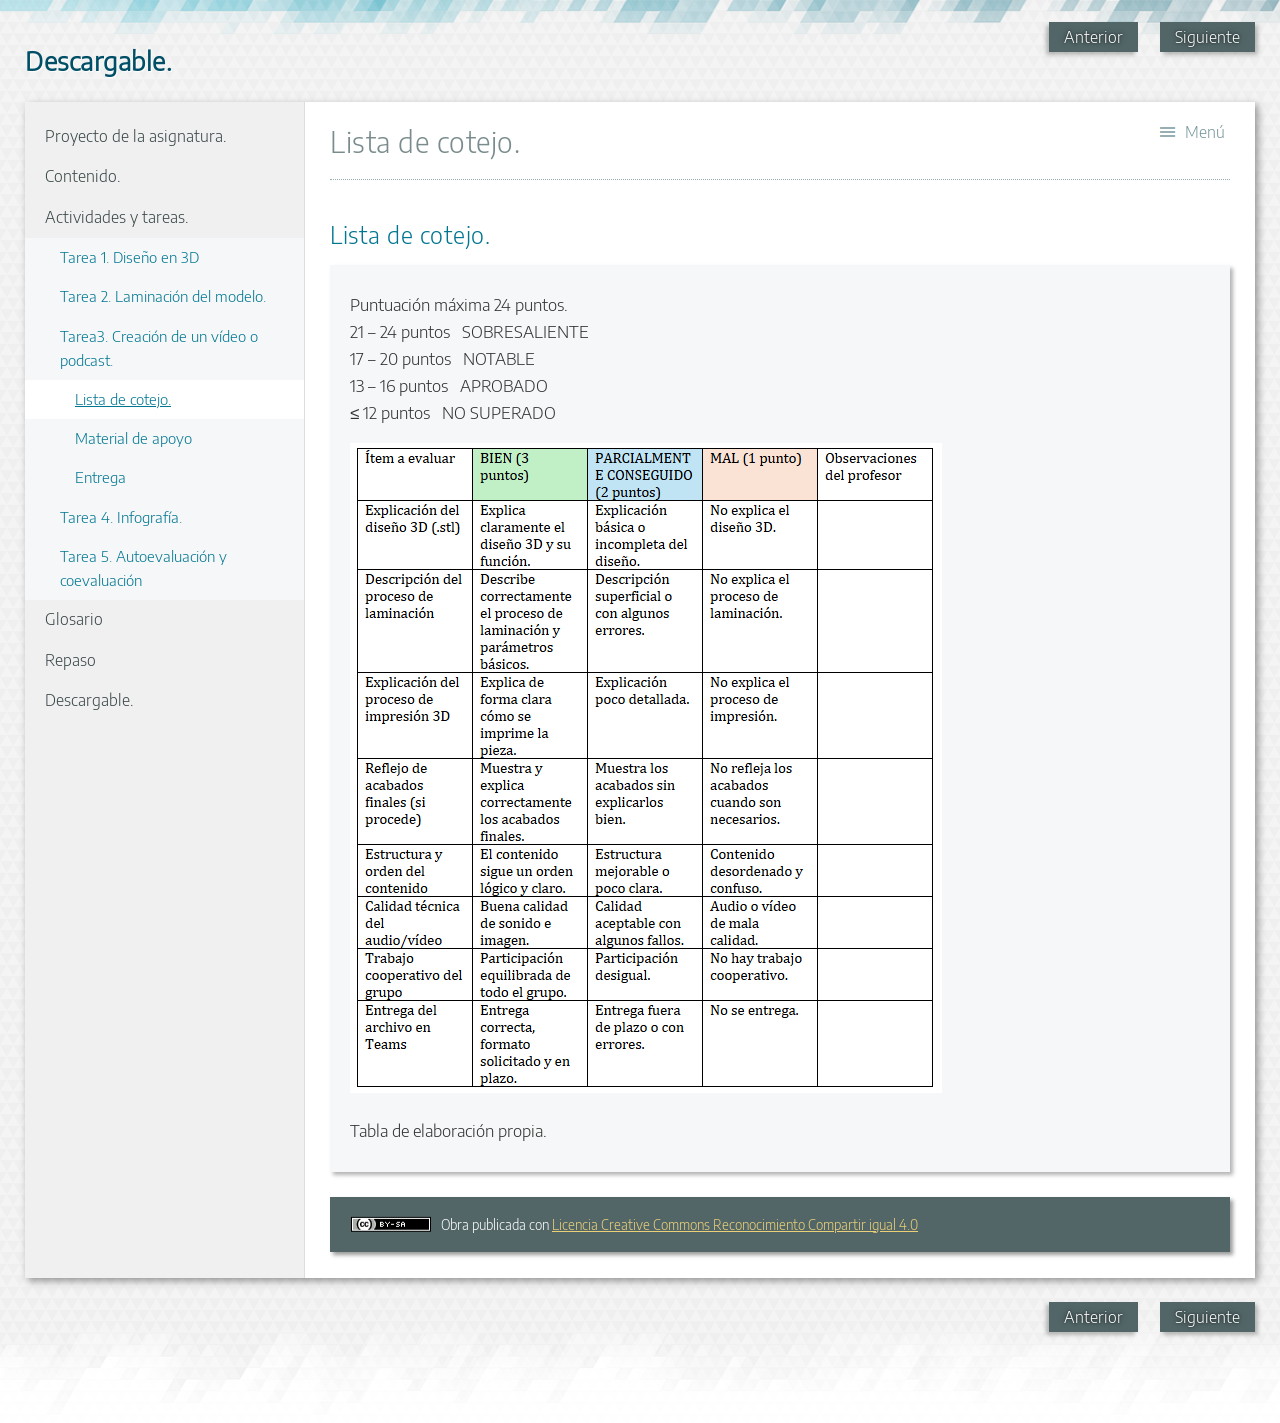
<file: lista_de_cotejo1.html>
<!doctype html>
<html lang="es">
<head>
<link rel="stylesheet" type="text/css" href="base.css" />
<link rel="stylesheet" type="text/css" href="content.css" />
<link rel="stylesheet" type="text/css" href="nav.css" />
<meta http-equiv="content-type" content="text/html;  charset=utf-8" />
<title>Lista de cotejo. | Descargable. </title>
<link rel="shortcut icon" href="favicon.ico" type="image/x-icon" />
<meta name="author" content="PaulaLC" />
<link rel="license" type="text/html" href="http://creativecommons.org/licenses/by-sa/4.0/" />
<meta name="generator" content="eXeLearning 2.7 - exelearning.net" />
<!--[if lt IE 9]><script type="text/javascript" src="exe_html5.js"></script><![endif]-->
<script type="text/javascript" src="exe_jquery.js"></script>
<script type="text/javascript" src="common_i18n.js"></script>
<script type="text/javascript" src="common.js"></script>
<meta name="viewport" content="width=device-width, initial-scale=1" />
</head>
<body class="exe-web-site" id="exe-node-13"><script type="text/javascript">document.body.className+=" js"</script>
<div id="content">
<p id="skipNav"><a href="#main" class="sr-av">Saltar la navegación</a></p>
<header id="header" ><div id="headerContent">Descargable.</div></header>
<nav id="siteNav">
<ul>
   <li><a href="index.html" class="daddy main-node">Proyecto de la asignatura.</a></li>
   <li><a href="contenido.html" class="no-ch">Contenido.</a></li>
   <li class="current-page-parent"><a href="actividades_y_tareas.html" class="current-page-parent daddy">Actividades y tareas.</a>
   <ul>
      <li><a href="tarea_1_diseo_en_3d.html" class="daddy">Tarea 1. Diseño en 3D</a>
      <ul class="other-section">
         <li><a href="lista_de_cotejo.html" class="no-ch">Lista de cotejo.</a></li>
         <li><a href="material_de_apoyo.html" class="no-ch">Material de apoyo.</a></li>
         <li><a href="entrega.html" class="no-ch">Entrega</a></li>
      </ul>
      </li>
      <li><a href="tarea_2_laminacin_del_modelo.html" class="daddy">Tarea 2. Laminación del modelo.</a>
      <ul class="other-section">
         <li><a href="lista_de_cotejo0.html" class="no-ch">Lista de cotejo.</a></li>
         <li><a href="material_de_apoyo0.html" class="no-ch">Material de apoyo.</a></li>
         <li><a href="entrega0.html" class="no-ch">Entrega</a></li>
      </ul>
      </li>
      <li class="current-page-parent"><a href="tarea3_creacin_de_un_vdeo_o_podcast.html" class="current-page-parent daddy">Tarea3. Creación de un vídeo o podcast.</a>
      <ul>
         <li id="active"><a href="lista_de_cotejo1.html" class="active no-ch">Lista de cotejo.</a></li>
         <li><a href="material_de_apoyo1.html" class="no-ch">Material de apoyo</a></li>
         <li><a href="entrega1.html" class="no-ch">Entrega</a></li>
      </ul>
      </li>
      <li><a href="tarea_4_infografa.html" class="daddy">Tarea 4. Infografía.</a>
      <ul class="other-section">
         <li><a href="lista_de_cotejo2.html" class="no-ch">Lista de cotejo</a></li>
         <li><a href="material_de_apoyo2.html" class="no-ch">Material de apoyo.</a></li>
         <li><a href="entrega2.html" class="no-ch">Entrega</a></li>
      </ul>
      </li>
      <li><a href="tarea_5_autoevaluacin_y_coevaluacin.html" class="no-ch">Tarea 5. Autoevaluación y coevaluación</a></li>
   </ul>
   </li>
   <li><a href="glosario.html" class="no-ch">Glosario</a></li>
   <li><a href="repaso.html" class="no-ch">Repaso</a></li>
   <li><a href="descargable.html" class="no-ch">Descargable.</a></li>
</ul>
</nav>
<div id='topPagination'>
<nav class="pagination noprt">
<a href="tarea3_creacin_de_un_vdeo_o_podcast.html" class="prev"><span><span>&laquo; </span>Anterior</span></a> <span class="sep">| </span><a href="material_de_apoyo1.html" class="next"><span>Siguiente<span> &raquo;</span></span></a>
</nav>
</div>
<div id="main-wrapper">
<section id="main">
<header id="nodeDecoration"><h1 id="nodeTitle">Lista de cotejo.</h1></header>
<article class="iDevice_wrapper textIdevice em_iDevice" id="id16">
<div class="iDevice emphasis1" >
<header class="iDevice_header iDevice_header_noIcon"><h1 class="iDeviceTitle">Lista de cotejo. </h1></header>
<div class="iDevice_inner">
<div class="iDevice_content_wrapper">
<div id="ta16_132_2" class="block iDevice_content">
<div class="exe-text"><p>Puntuación máxima 24 puntos. <br />21 – 24 puntos   SOBRESALIENTE <br />17 – 20 puntos   NOTABLE <br />13 – 16 puntos   APROBADO <br />≤ 12 puntos   NO SUPERADO </p>
<p></p>
<p><img src="img0.3.png" width="592" height="650" alt="tabla de lista de cotejo" /></p>
<p>Tabla de elaboración propia. </p></div>
</div>
</div>
</div>
</div>
</article>
<div id="packageLicense" class="cc cc-by-sa">
<p><span>Obra publicada con</span> <a rel="license" href="http://creativecommons.org/licenses/by-sa/4.0/">Licencia Creative Commons Reconocimiento Compartir igual 4.0</a></p>
</div>
</section>
</div>
<div id='bottomPagination'>
<nav class="pagination noprt">
<a href="tarea3_creacin_de_un_vdeo_o_podcast.html" class="prev"><span><span>&laquo; </span>Anterior</span></a> <span class="sep">| </span><a href="material_de_apoyo1.html" class="next"><span>Siguiente<span> &raquo;</span></span></a>
</nav>
</div>
</div>
<script type="text/javascript" src="_intef_js.js"></script></body></html>
</file>
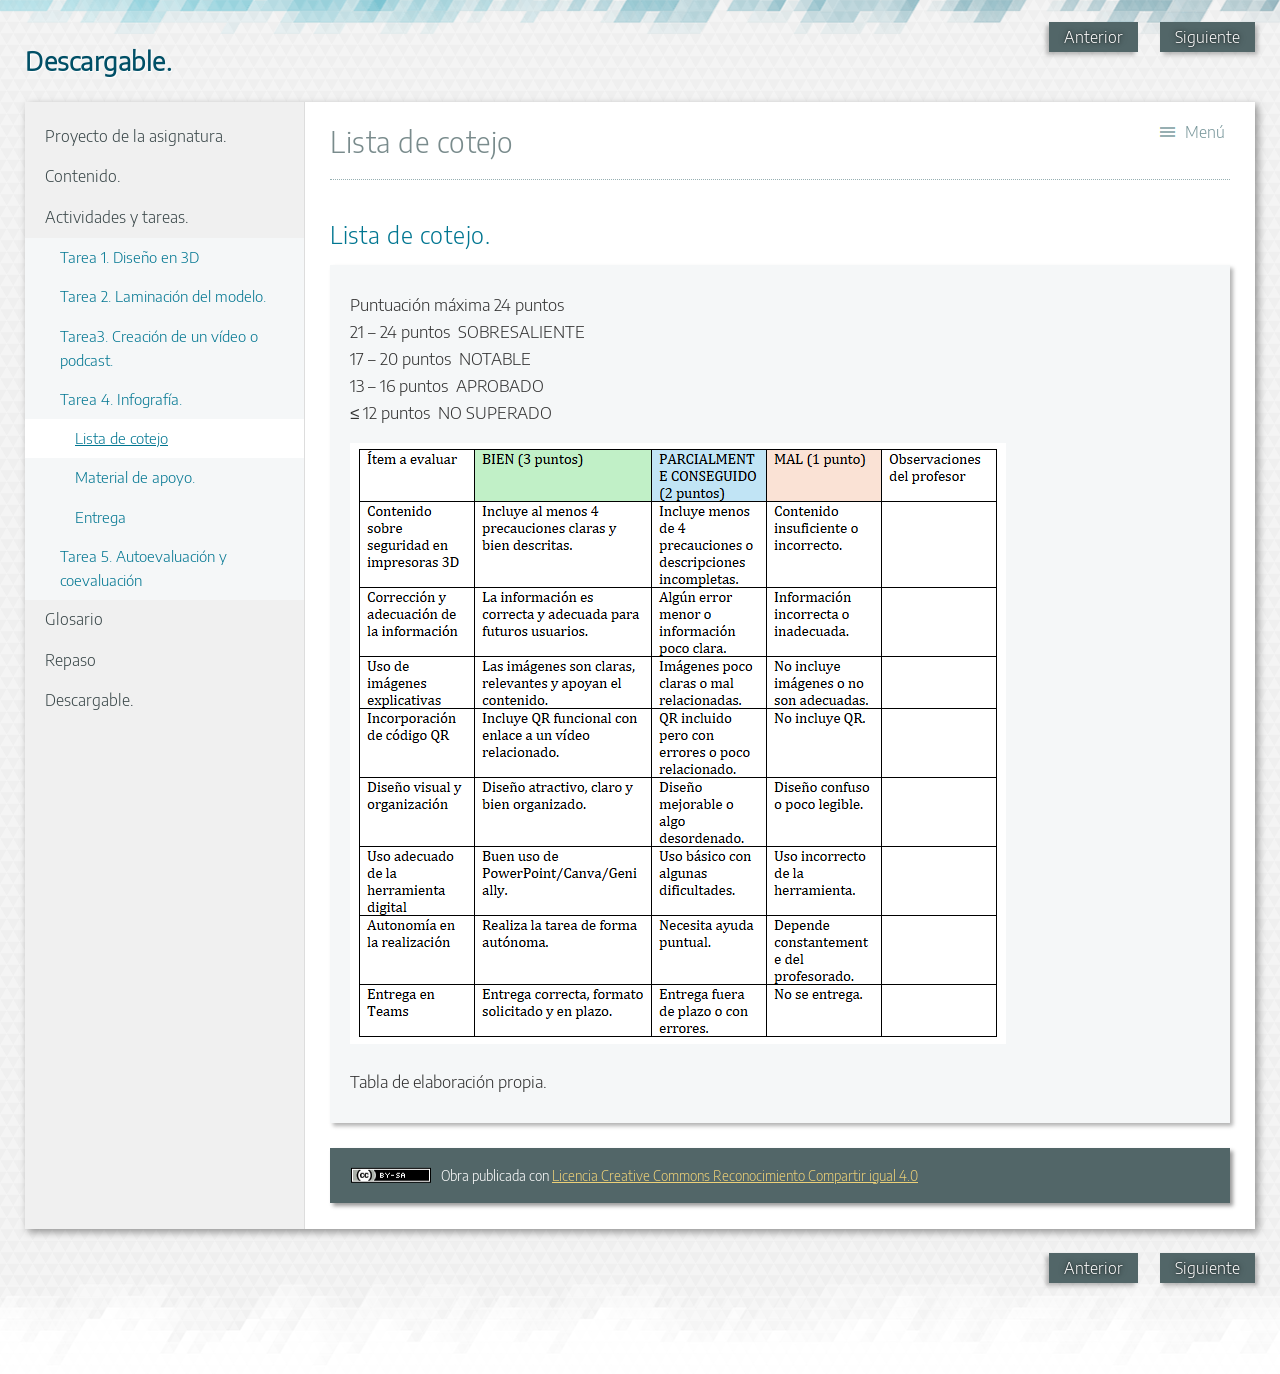
<file: lista_de_cotejo2.html>
<!doctype html>
<html lang="es">
<head>
<link rel="stylesheet" type="text/css" href="base.css" />
<link rel="stylesheet" type="text/css" href="content.css" />
<link rel="stylesheet" type="text/css" href="nav.css" />
<meta http-equiv="content-type" content="text/html;  charset=utf-8" />
<title>Lista de cotejo | Descargable. </title>
<link rel="shortcut icon" href="favicon.ico" type="image/x-icon" />
<meta name="author" content="PaulaLC" />
<link rel="license" type="text/html" href="http://creativecommons.org/licenses/by-sa/4.0/" />
<meta name="generator" content="eXeLearning 2.7 - exelearning.net" />
<!--[if lt IE 9]><script type="text/javascript" src="exe_html5.js"></script><![endif]-->
<script type="text/javascript" src="exe_jquery.js"></script>
<script type="text/javascript" src="common_i18n.js"></script>
<script type="text/javascript" src="common.js"></script>
<meta name="viewport" content="width=device-width, initial-scale=1" />
</head>
<body class="exe-web-site" id="exe-node-17"><script type="text/javascript">document.body.className+=" js"</script>
<div id="content">
<p id="skipNav"><a href="#main" class="sr-av">Saltar la navegación</a></p>
<header id="header" ><div id="headerContent">Descargable.</div></header>
<nav id="siteNav">
<ul>
   <li><a href="index.html" class="daddy main-node">Proyecto de la asignatura.</a></li>
   <li><a href="contenido.html" class="no-ch">Contenido.</a></li>
   <li class="current-page-parent"><a href="actividades_y_tareas.html" class="current-page-parent daddy">Actividades y tareas.</a>
   <ul>
      <li><a href="tarea_1_diseo_en_3d.html" class="daddy">Tarea 1. Diseño en 3D</a>
      <ul class="other-section">
         <li><a href="lista_de_cotejo.html" class="no-ch">Lista de cotejo.</a></li>
         <li><a href="material_de_apoyo.html" class="no-ch">Material de apoyo.</a></li>
         <li><a href="entrega.html" class="no-ch">Entrega</a></li>
      </ul>
      </li>
      <li><a href="tarea_2_laminacin_del_modelo.html" class="daddy">Tarea 2. Laminación del modelo.</a>
      <ul class="other-section">
         <li><a href="lista_de_cotejo0.html" class="no-ch">Lista de cotejo.</a></li>
         <li><a href="material_de_apoyo0.html" class="no-ch">Material de apoyo.</a></li>
         <li><a href="entrega0.html" class="no-ch">Entrega</a></li>
      </ul>
      </li>
      <li><a href="tarea3_creacin_de_un_vdeo_o_podcast.html" class="daddy">Tarea3. Creación de un vídeo o podcast.</a>
      <ul class="other-section">
         <li><a href="lista_de_cotejo1.html" class="no-ch">Lista de cotejo.</a></li>
         <li><a href="material_de_apoyo1.html" class="no-ch">Material de apoyo</a></li>
         <li><a href="entrega1.html" class="no-ch">Entrega</a></li>
      </ul>
      </li>
      <li class="current-page-parent"><a href="tarea_4_infografa.html" class="current-page-parent daddy">Tarea 4. Infografía.</a>
      <ul>
         <li id="active"><a href="lista_de_cotejo2.html" class="active no-ch">Lista de cotejo</a></li>
         <li><a href="material_de_apoyo2.html" class="no-ch">Material de apoyo.</a></li>
         <li><a href="entrega2.html" class="no-ch">Entrega</a></li>
      </ul>
      </li>
      <li><a href="tarea_5_autoevaluacin_y_coevaluacin.html" class="no-ch">Tarea 5. Autoevaluación y coevaluación</a></li>
   </ul>
   </li>
   <li><a href="glosario.html" class="no-ch">Glosario</a></li>
   <li><a href="repaso.html" class="no-ch">Repaso</a></li>
   <li><a href="descargable.html" class="no-ch">Descargable.</a></li>
</ul>
</nav>
<div id='topPagination'>
<nav class="pagination noprt">
<a href="tarea_4_infografa.html" class="prev"><span><span>&laquo; </span>Anterior</span></a> <span class="sep">| </span><a href="material_de_apoyo2.html" class="next"><span>Siguiente<span> &raquo;</span></span></a>
</nav>
</div>
<div id="main-wrapper">
<section id="main">
<header id="nodeDecoration"><h1 id="nodeTitle">Lista de cotejo</h1></header>
<article class="iDevice_wrapper textIdevice em_iDevice" id="id25">
<div class="iDevice emphasis1" >
<header class="iDevice_header iDevice_header_noIcon"><h1 class="iDeviceTitle">Lista de cotejo. </h1></header>
<div class="iDevice_inner">
<div class="iDevice_content_wrapper">
<div id="ta25_141_2" class="block iDevice_content">
<div class="exe-text"><p>Puntuación máxima 24 puntos<br />21 – 24 puntos  SOBRESALIENTE <br />17 – 20 puntos  NOTABLE <br />13 – 16 puntos  APROBADO <br />≤ 12 puntos  NO SUPERADO </p>
<p></p>
<p><img src="img0.4.png" width="656" height="601" alt="tabla de lista de cotejo" /></p>
<p>Tabla de elaboración propia. </p>
<p></p></div>
</div>
</div>
</div>
</div>
</article>
<div id="packageLicense" class="cc cc-by-sa">
<p><span>Obra publicada con</span> <a rel="license" href="http://creativecommons.org/licenses/by-sa/4.0/">Licencia Creative Commons Reconocimiento Compartir igual 4.0</a></p>
</div>
</section>
</div>
<div id='bottomPagination'>
<nav class="pagination noprt">
<a href="tarea_4_infografa.html" class="prev"><span><span>&laquo; </span>Anterior</span></a> <span class="sep">| </span><a href="material_de_apoyo2.html" class="next"><span>Siguiente<span> &raquo;</span></span></a>
</nav>
</div>
</div>
<script type="text/javascript" src="_intef_js.js"></script></body></html>
</file>
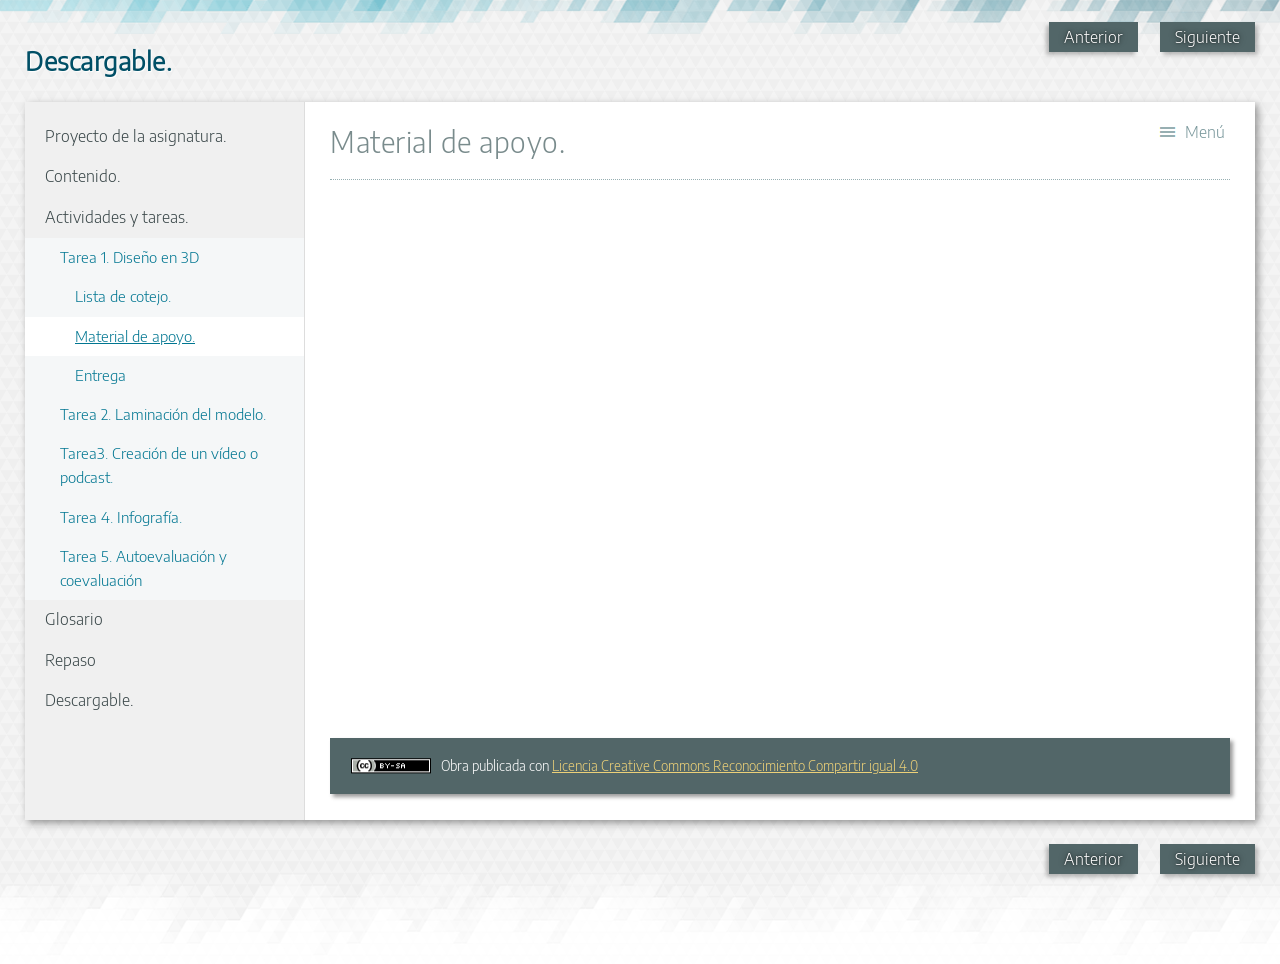
<file: material_de_apoyo.html>
<!doctype html>
<html lang="es">
<head>
<link rel="stylesheet" type="text/css" href="base.css" />
<link rel="stylesheet" type="text/css" href="content.css" />
<link rel="stylesheet" type="text/css" href="nav.css" />
<meta http-equiv="content-type" content="text/html;  charset=utf-8" />
<title>Material de apoyo. | Descargable. </title>
<link rel="shortcut icon" href="favicon.ico" type="image/x-icon" />
<meta name="author" content="PaulaLC" />
<link rel="license" type="text/html" href="http://creativecommons.org/licenses/by-sa/4.0/" />
<meta name="generator" content="eXeLearning 2.7 - exelearning.net" />
<!--[if lt IE 9]><script type="text/javascript" src="exe_html5.js"></script><![endif]-->
<script type="text/javascript" src="exe_jquery.js"></script>
<script type="text/javascript" src="common_i18n.js"></script>
<script type="text/javascript" src="common.js"></script>
<meta name="viewport" content="width=device-width, initial-scale=1" />
</head>
<body class="exe-web-site" id="exe-node-6"><script type="text/javascript">document.body.className+=" js"</script>
<div id="content">
<p id="skipNav"><a href="#main" class="sr-av">Saltar la navegación</a></p>
<header id="header" ><div id="headerContent">Descargable.</div></header>
<nav id="siteNav">
<ul>
   <li><a href="index.html" class="daddy main-node">Proyecto de la asignatura.</a></li>
   <li><a href="contenido.html" class="no-ch">Contenido.</a></li>
   <li class="current-page-parent"><a href="actividades_y_tareas.html" class="current-page-parent daddy">Actividades y tareas.</a>
   <ul>
      <li class="current-page-parent"><a href="tarea_1_diseo_en_3d.html" class="current-page-parent daddy">Tarea 1. Diseño en 3D</a>
      <ul>
         <li><a href="lista_de_cotejo.html" class="no-ch">Lista de cotejo.</a></li>
         <li id="active"><a href="material_de_apoyo.html" class="active no-ch">Material de apoyo.</a></li>
         <li><a href="entrega.html" class="no-ch">Entrega</a></li>
      </ul>
      </li>
      <li><a href="tarea_2_laminacin_del_modelo.html" class="daddy">Tarea 2. Laminación del modelo.</a>
      <ul class="other-section">
         <li><a href="lista_de_cotejo0.html" class="no-ch">Lista de cotejo.</a></li>
         <li><a href="material_de_apoyo0.html" class="no-ch">Material de apoyo.</a></li>
         <li><a href="entrega0.html" class="no-ch">Entrega</a></li>
      </ul>
      </li>
      <li><a href="tarea3_creacin_de_un_vdeo_o_podcast.html" class="daddy">Tarea3. Creación de un vídeo o podcast.</a>
      <ul class="other-section">
         <li><a href="lista_de_cotejo1.html" class="no-ch">Lista de cotejo.</a></li>
         <li><a href="material_de_apoyo1.html" class="no-ch">Material de apoyo</a></li>
         <li><a href="entrega1.html" class="no-ch">Entrega</a></li>
      </ul>
      </li>
      <li><a href="tarea_4_infografa.html" class="daddy">Tarea 4. Infografía.</a>
      <ul class="other-section">
         <li><a href="lista_de_cotejo2.html" class="no-ch">Lista de cotejo</a></li>
         <li><a href="material_de_apoyo2.html" class="no-ch">Material de apoyo.</a></li>
         <li><a href="entrega2.html" class="no-ch">Entrega</a></li>
      </ul>
      </li>
      <li><a href="tarea_5_autoevaluacin_y_coevaluacin.html" class="no-ch">Tarea 5. Autoevaluación y coevaluación</a></li>
   </ul>
   </li>
   <li><a href="glosario.html" class="no-ch">Glosario</a></li>
   <li><a href="repaso.html" class="no-ch">Repaso</a></li>
   <li><a href="descargable.html" class="no-ch">Descargable.</a></li>
</ul>
</nav>
<div id='topPagination'>
<nav class="pagination noprt">
<a href="lista_de_cotejo.html" class="prev"><span><span>&laquo; </span>Anterior</span></a> <span class="sep">| </span><a href="entrega.html" class="next"><span>Siguiente<span> &raquo;</span></span></a>
</nav>
</div>
<div id="main-wrapper">
<section id="main">
<header id="nodeDecoration"><h1 id="nodeTitle">Material de apoyo.</h1></header>
<article class="iDevice_wrapper ExternalUrlIdevice" id="id4">
<div class="iDevice emphasis0" >
<div class="iDevice_content" style="width:100%">
<iframe src="https://www.tinkercad.com/" width="600" height="500" style="width:100%"></iframe>
</div>
</div>
</article>
<div id="packageLicense" class="cc cc-by-sa">
<p><span>Obra publicada con</span> <a rel="license" href="http://creativecommons.org/licenses/by-sa/4.0/">Licencia Creative Commons Reconocimiento Compartir igual 4.0</a></p>
</div>
</section>
</div>
<div id='bottomPagination'>
<nav class="pagination noprt">
<a href="lista_de_cotejo.html" class="prev"><span><span>&laquo; </span>Anterior</span></a> <span class="sep">| </span><a href="entrega.html" class="next"><span>Siguiente<span> &raquo;</span></span></a>
</nav>
</div>
</div>
<script type="text/javascript" src="_intef_js.js"></script></body></html>
</file>
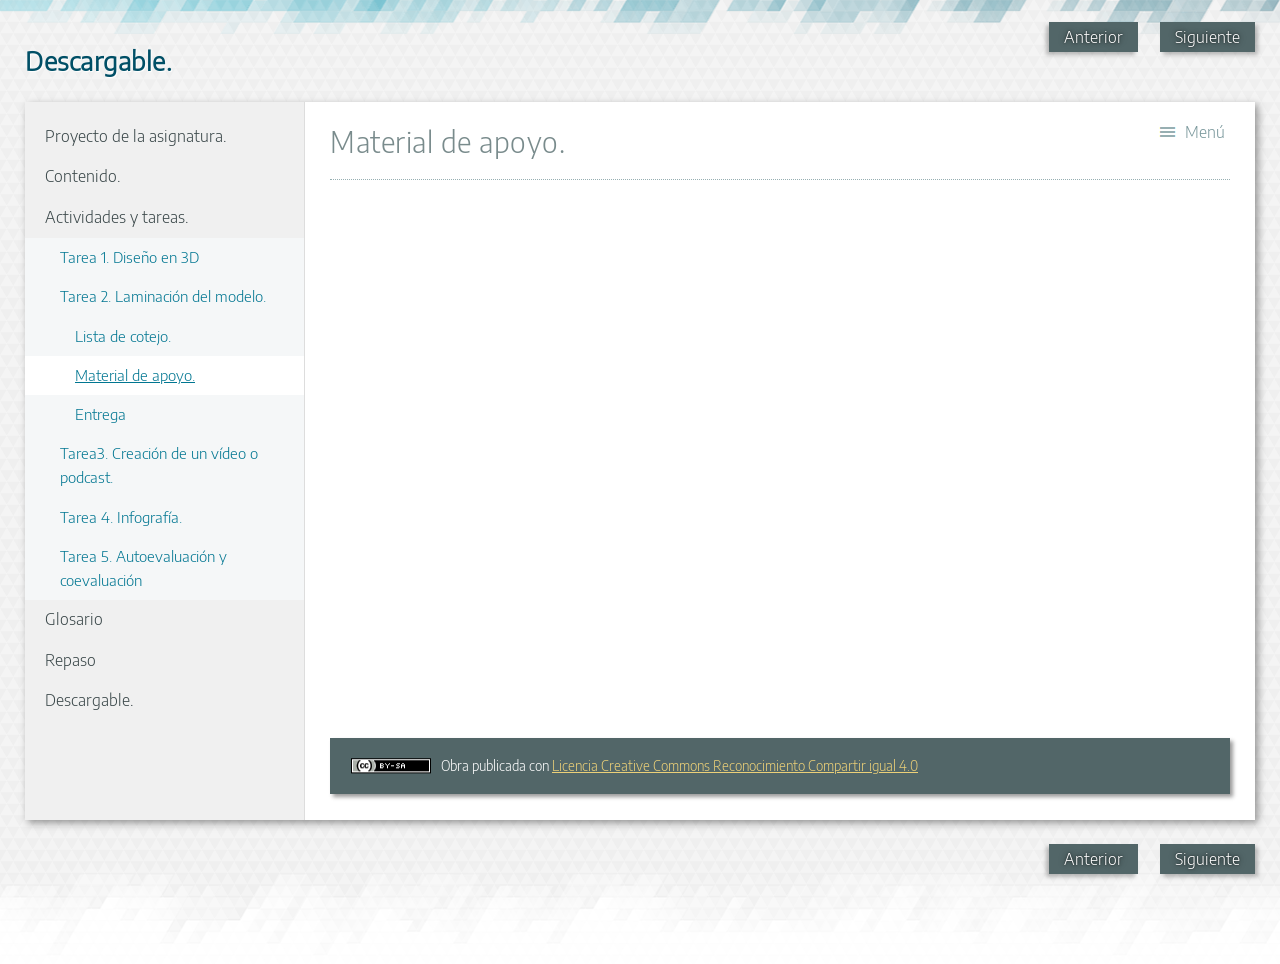
<file: material_de_apoyo0.html>
<!doctype html>
<html lang="es">
<head>
<link rel="stylesheet" type="text/css" href="base.css" />
<link rel="stylesheet" type="text/css" href="content.css" />
<link rel="stylesheet" type="text/css" href="nav.css" />
<meta http-equiv="content-type" content="text/html;  charset=utf-8" />
<title>Material de apoyo. | Descargable. </title>
<link rel="shortcut icon" href="favicon.ico" type="image/x-icon" />
<meta name="author" content="PaulaLC" />
<link rel="license" type="text/html" href="http://creativecommons.org/licenses/by-sa/4.0/" />
<meta name="generator" content="eXeLearning 2.7 - exelearning.net" />
<!--[if lt IE 9]><script type="text/javascript" src="exe_html5.js"></script><![endif]-->
<script type="text/javascript" src="exe_jquery.js"></script>
<script type="text/javascript" src="common_i18n.js"></script>
<script type="text/javascript" src="common.js"></script>
<meta name="viewport" content="width=device-width, initial-scale=1" />
</head>
<body class="exe-web-site" id="exe-node-10"><script type="text/javascript">document.body.className+=" js"</script>
<div id="content">
<p id="skipNav"><a href="#main" class="sr-av">Saltar la navegación</a></p>
<header id="header" ><div id="headerContent">Descargable.</div></header>
<nav id="siteNav">
<ul>
   <li><a href="index.html" class="daddy main-node">Proyecto de la asignatura.</a></li>
   <li><a href="contenido.html" class="no-ch">Contenido.</a></li>
   <li class="current-page-parent"><a href="actividades_y_tareas.html" class="current-page-parent daddy">Actividades y tareas.</a>
   <ul>
      <li><a href="tarea_1_diseo_en_3d.html" class="daddy">Tarea 1. Diseño en 3D</a>
      <ul class="other-section">
         <li><a href="lista_de_cotejo.html" class="no-ch">Lista de cotejo.</a></li>
         <li><a href="material_de_apoyo.html" class="no-ch">Material de apoyo.</a></li>
         <li><a href="entrega.html" class="no-ch">Entrega</a></li>
      </ul>
      </li>
      <li class="current-page-parent"><a href="tarea_2_laminacin_del_modelo.html" class="current-page-parent daddy">Tarea 2. Laminación del modelo.</a>
      <ul>
         <li><a href="lista_de_cotejo0.html" class="no-ch">Lista de cotejo.</a></li>
         <li id="active"><a href="material_de_apoyo0.html" class="active no-ch">Material de apoyo.</a></li>
         <li><a href="entrega0.html" class="no-ch">Entrega</a></li>
      </ul>
      </li>
      <li><a href="tarea3_creacin_de_un_vdeo_o_podcast.html" class="daddy">Tarea3. Creación de un vídeo o podcast.</a>
      <ul class="other-section">
         <li><a href="lista_de_cotejo1.html" class="no-ch">Lista de cotejo.</a></li>
         <li><a href="material_de_apoyo1.html" class="no-ch">Material de apoyo</a></li>
         <li><a href="entrega1.html" class="no-ch">Entrega</a></li>
      </ul>
      </li>
      <li><a href="tarea_4_infografa.html" class="daddy">Tarea 4. Infografía.</a>
      <ul class="other-section">
         <li><a href="lista_de_cotejo2.html" class="no-ch">Lista de cotejo</a></li>
         <li><a href="material_de_apoyo2.html" class="no-ch">Material de apoyo.</a></li>
         <li><a href="entrega2.html" class="no-ch">Entrega</a></li>
      </ul>
      </li>
      <li><a href="tarea_5_autoevaluacin_y_coevaluacin.html" class="no-ch">Tarea 5. Autoevaluación y coevaluación</a></li>
   </ul>
   </li>
   <li><a href="glosario.html" class="no-ch">Glosario</a></li>
   <li><a href="repaso.html" class="no-ch">Repaso</a></li>
   <li><a href="descargable.html" class="no-ch">Descargable.</a></li>
</ul>
</nav>
<div id='topPagination'>
<nav class="pagination noprt">
<a href="lista_de_cotejo0.html" class="prev"><span><span>&laquo; </span>Anterior</span></a> <span class="sep">| </span><a href="entrega0.html" class="next"><span>Siguiente<span> &raquo;</span></span></a>
</nav>
</div>
<div id="main-wrapper">
<section id="main">
<header id="nodeDecoration"><h1 id="nodeTitle">Material de apoyo.</h1></header>
<article class="iDevice_wrapper ExternalUrlIdevice" id="id9">
<div class="iDevice emphasis0" >
<div class="iDevice_content" style="width:100%">
<iframe src="https://www.youtube.com/watch?v=j_56QVjJIfY" width="600" height="500" style="width:100%"></iframe>
</div>
</div>
</article>
<div id="packageLicense" class="cc cc-by-sa">
<p><span>Obra publicada con</span> <a rel="license" href="http://creativecommons.org/licenses/by-sa/4.0/">Licencia Creative Commons Reconocimiento Compartir igual 4.0</a></p>
</div>
</section>
</div>
<div id='bottomPagination'>
<nav class="pagination noprt">
<a href="lista_de_cotejo0.html" class="prev"><span><span>&laquo; </span>Anterior</span></a> <span class="sep">| </span><a href="entrega0.html" class="next"><span>Siguiente<span> &raquo;</span></span></a>
</nav>
</div>
</div>
<script type="text/javascript" src="_intef_js.js"></script></body></html>
</file>
<file: base.css>
/*
eXe
Copyright 2004-2006, University of Auckland
Copyright 2004-2007 eXe Project, New Zealand Tertiary Education Commission
base style sheet for all themes
*/
body{margin:0;padding:0 10px 10px 10px;font-family:arial,verdana,helvetica,sans-serif;font-size:.8em}#header{text-align:left;height:50px;padding-left:20px;font-size:2.2em;font-weight:bold}a{text-decoration:none}a:hover,a:focus{text-decoration:underline}img.submit,img.help,img.info,img.gallery{border:0}li{list-style-position:inside}#nodeDecoration{padding:.1em;border-bottom:0;text-align:right}.block,.feedback{display:block;padding-top:.25em;padding-bottom:.25em}.feedback{font-family:times,serif;font-size:120%}.feedback-button p{margin:0}.emphasis0{padding-left:0;margin:0}.iDeviceTitle{font-weight:bold;position:relative;top:-18px}input.feedbackbutton{margin-top:10px;margin-bottom:10px}.popupDiv{background-color:#EDEFF0;border:2px solid #607489;padding:0 4px 4px 4px;margin-left:15px;text-align:left;z-index:99;border-radius:3px}.popupDivLabel{text-align:center;font:message-box;font-weight:bold;color:#fff;cursor:move;margin:0 -4px;background-image:url(popup_bg.gif)}@media print{.feedback{display:block!important}.feedback.iDevice_solution a{text-decoration:none;color:inherit}.iDevice_solution li span{display:none}div.node,article.node{page-break-after:always}.external-iframe{display:none}.external-iframe-src{display:block!important;margin:2em 0;font-size:.95em;text-align:center}}.external-iframe{border:0}.iDevice a,#siteFooter a,#packageLicense a,.toggle-idevice a{text-decoration:underline}.iDevice a:hover,#siteFooter a:hover,#packageLicense a:hover,.toggle-idevice a:hover{text-decoration:none}.pre-code{background:#112C4A;color:#E7ECF1;font-family:Monaco,Courier,monospace;border-radius:9px;font-size:12px;margin:2em 1em;overflow:auto;padding:20px}.iDevice_content{position:relative;max-width:100%}.exe-epub3 .iDevice_content{position:static}.iDevice_header{background-position:0 50%;background-repeat:no-repeat}.iDevice_header.iDevice_header_noIcon{background-image:none;padding:5px 0}.TrueFalseIdevice label{white-space:nowrap;margin-right:1em;line-height:1.7em}.exe-dl{margin-bottom:2em;margin-left:1.5em}.exe-dl dt{font-weight:bold}.exe-dl dd{margin:1em 1.5em}.js .exe-dl dt{margin:1.2em 0 0 0}.exe-dl dt a{text-decoration:underline}.exe-dl .icon,.exe-dl-toggler a{display:block;width:20px;height:20px;font-size:1.2em;margin-right:1em;line-height:20px;text-align:center;float:left;border-radius:2px;position:relative}.exe-dl-toggler{height:20px;margin:1.5em}.exe-dl-toggler a{margin-left:0;font-weight:bold}.js .exe-dl dd{display:none;padding-left:0;margin:1em 1em 1em 37px}.exe-math{margin:2em 0}.exe-math,.MathJax_Display{text-align:left!important}.exe-math.position-center,.position-center .MathJax_Display,[style*="text-align: center"] .MathJax_Display{text-align:center!important}.exe-math.position-right,.position-right .MathJax_Display,[style*="text-align: right"] .MathJax_Display{text-align:right!important}.js .show-image .exe-math-code,.js .show-code .exe-math-img{display:none}.exe-math-links{font-size:.85em}.exe-figure{margin:2em 0;max-width:100%}.position-center{margin:2em auto}.position-right{margin:2em 0 2em auto}.float-left{float:left;margin:.5em 1.5em 1em 0}.float-right{float:right;margin:.5em 0 1em 2em}.figcaption{padding-top:.2em}.figcaption.header{padding-top:0;padding-bottom:.2em}.exe-layout-2-cols,.exe-layout-3-cols{width:100%}.exe-layout-2-cols .exe-col{float:left;width:49%}.exe-layout-2-cols .exe-col-1{padding-right:1%}.exe-layout-2-cols .exe-col-2{padding-left:1%}.exe-layout-2-30-70 .exe-col{width:69%}.exe-layout-2-30-70 .exe-col-1{width:29%}.exe-layout-2-70-30 .exe-col{width:29%}.exe-layout-2-70-30 .exe-col-1{width:69%}.exe-layout-3-cols .exe-col{float:left;width:32%}.exe-layout-3-cols .exe-col-1,.exe-layout-3-cols .exe-col-2{padding-right:2%}.exe-block-warning{background:#FCF8E3;color:#796034;border:1px solid #FAEBCC;padding:0 1em;border-radius:4px}p.exe-block-warning{padding:1em}.exe-block-alert{background:#ffc;color:#855000;border:1px solid #FFF099;padding:0 1em;border-radius:4px}p.exe-block-alert{padding:1em}.exe-block-danger{background:#FEF0EF;color:#973C3B;border:1px solid #F3DADD;padding:0 1em;border-radius:4px}p.exe-block-danger{padding:1em}.exe-block-info{background:#E1F1F9;color:#2B627D;border:1px solid #C9EDF4;padding:0 1em;border-radius:4px}p.exe-block-info{padding:1em}.exe-block-success{background:#E5F3E0;color:#336634;border:1px solid #DEEDD1;padding:0 1em;border-radius:4px}p.exe-block-success{padding:1em}.exe-block-warning a{color:#4F360A}.exe-block-alert a{color:#5B2600}.exe-block-danger a{color:#6D1211}.exe-block-info a{color:#063853}.exe-block-success a{color:#093C0A}div.exe-block-warning,div.exe-block-alert,div.exe-block-danger,div.exe-block-info,div.exe-block-success{margin:1em 0}.js a.exe-enlarge{position:relative;display:block}.exe-enlarge-icon{display:none;width:30px;height:30px;position:absolute;top:50%;left:50%;margin:-15px 0 0 -15px;border-radius:15px;background:#333;z-index:10;box-shadow:0 0 7px 0 #DDD}.exe-enlarge-icon b{width:30px;height:30px;line-height:30px;text-align:center;display:block;font-size:1.3em;color:#FFF}.exe-enlarge-icon b:before{content:"+"}.js a.exe-enlarge:hover img,.js a.exe-enlarge:focus img{opacity:.7;filter:alpha(opacity=70)}a.exe-enlarge:hover .exe-enlarge-icon,a.exe-enlarge:focus .exe-enlarge-icon{display:block;*display:none}.exe-clear{overflow:auto}.toggle-idevice,.exe-hidden,.js-required,.js .js-hidden,.exe-mindmap-code{display:none}.js .js-required{display:block}#packageLicense{text-align:center}.js #main .iDevice_hint_title{font-size:1em;margin-top:0;font-weight:normal;*margin-top:1em}.iDevice_hint{margin-bottom:1.5em}.iDevice_hint_title a{background-repeat:no-repeat;background-position:0 50%;padding-left:23px;text-decoration:none}.iDevice_hint_content{padding:0 23px}.iDevice_answer{overflow:hidden;*margin:1.5em 0}.iDevice_answer{overflow:hidden}.iDevice_answer p{margin-top:0}.iDevice_answer-field{width:2.5em;float:left}.js .iDevice_answer-content,.js .iDevice_answer-feedback{padding-left:2.5em}.hidden-idevice .image_text{display:none}abbr[title],acronym[title]{text-decoration:none;border-bottom:1px dotted}.pagination.page-counter{text-align:center}.pagination.noprt .sep{display:none}.pagination.noprt .page-counter{margin-right:20px}#topPagination .page-counter{margin-left:20px;margin-right:0}#skipNav{margin:0;position:absolute;width:100%}.sr-av,.js .js-sr-av,#skipNav a,.exe-hidden-accessible,.js .exe-tooltip-text{position:absolute;overflow:hidden;clip:rect(0 0 0 0);clip:rect(0,0,0,0);height:0}#skipNav a{background:#333;color:#fff;padding:.4em .85em}#skipNav a:active,#skipNav a:focus{position:static;overflow:visible;clip:auto;height:auto}.exe-table{background:#fff;margin:2em auto;max-width:100%;border:1px solid #CCC;border-collapse:collapse;border-spacing:0}.exe-table caption{padding:.5em 0;text-align:center;font-style:italic}.exe-table td,.exe-table th{border:1px solid #CCC;margin:0;padding:.5em 1em}.exe-table thead{background:#ddd;color:#000;text-align:left}.exe-table tr:nth-child(2n-1) td,.exe-table tbody tr:nth-child(2n-1) th{background:#F4F4F4}.exe-table tbody tr:nth-child(2n) th{background:#F4F4F4}.exe-table tbody tr:nth-child(2n-1) th{background:#E4E4E4}.exe-table thead+tbody tr:nth-child(2n) th{background:#fff}.exe-table thead+tbody tr:nth-child(2n-1) th{background:#F4F4F4}.exe-table-minimalist{background:#fff;margin:2em auto;border-collapse:collapse}.exe-table-minimalist thead th{color:#000;padding:.6em 1.5em .6em .8em;border-bottom:2px solid #CCC;text-align:left}.exe-table-minimalist td,.exe-table-minimalist tbody th{border-bottom:1px solid #ccc;color:#555;padding:.5em 1.5em .5em .8em}.exe-table-minimalist tbody tr:hover td,.exe-table-minimalist tbody tr:hover th{color:#222}.exe-table-minimalist tr:nth-child(2n-1) td,.exe-table-minimalist tbody tr:nth-child(2n-1) th{background:#F9F9F9}.exe-table-minimalist caption{text-align:center;font-style:italic;border-bottom:2px solid #CCC;padding:.6em 0}body .qtip{font-size:.85em;line-height:1.5em}.qtip .exe-tooltip-text{position:relative;overflow:auto;clip:auto;height:auto}ol.auto-numbered{counter-reset:item}.auto-numbered ol{counter-reset:item}.auto-numbered li{display:block}.auto-numbered li:before{content:counters(item,".") ".- ";counter-increment:item}.exe-quote-cite cite{display:block;text-align:right;margin-top:-.5em}.exe-link-data{font-size:.8em;margin:0 .2em}.exe-link-data abbr{cursor:help}.styled-qc{font-family:Georgia,serif;font-style:italic;margin:1.5em 2.5em;padding:.25em 3.5em;position:relative}.styled-qc:before{display:block;content:"\201C";font-size:5em;position:absolute;left:0;top:-20px}.js .pbl-task-info{visibility:hidden}.pbl-task-info dt{float:left;font-weight:bold;margin-right:.5em}.pbl-task-info{overflow:hidden;margin:1em 0 1.5em 20px;width:auto;float:right;text-align:right}.pbl-task-info dt{margin:0;float:left;clear:left;width:150px}.pbl-task-info dd{margin:0 0 0 150px;text-align:left;padding-left:.5em}.pbl-task-info dd:after{content:'';display:block;clear:both}.pbl-task-description{clear:both}iframe,object,embed{max-width:100%}img,video{max-width:100%;height:auto}@media all and (max-width:992px){.exe-layout-3-cols .exe-col{float:none;width:100%;padding:0}.exe-layout-3-cols .exe-col .exe-figure{margin:2em auto}}@media all and (max-width:780px){.styled-qc{margin:1.5em .5em}.exe-layout-2-cols .exe-col{float:none;width:100%;padding:0}.exe-layout-2-cols .exe-col .exe-figure{margin:2em auto}}#exe-client-search-form{text-align:right;margin-bottom:2em}#exe-client-search-form p{margin:0}#exe-client-search-text{border:1px solid #ddd;padding:5px 10px;width:250px;max-width:60%}#exe-client-search-submit{border:1px solid #ddd;padding:5px 10px;background:#ddd;margin-left:-.4em;color:#333}.exe-client-search-results #nodeTitle,.exe-client-search-results .iDevice_wrapper,#exe-client-search-results,#exe-client-search-reset{display:none}.exe-client-search-results #exe-client-search-results{display:block}.exe-client-search-results #exe-client-search-reset{display:inline;line-height:2em}#exe-client-search-results p{margin-top:1.5em}#exe-client-search-results ul{margin:1.5em 1.5em 3em 1.5em;padding:0;list-style:none}#main #exe-client-search-results li{list-style-image:none;margin-bottom:1.5em}#exe-client-search-results a{font-size:1.15em}.exe-client-search-result{background:yellow}.exe-client-search-read-more{font-size:.7em;margin-left:.2em}#exe-client-search-reset{margin-left:.5em}@media all and (max-width:700px){#exe-client-search-form{text-align:center}}@media all and (max-width:600px){.exe-client-search-results #exe-client-search-reset{display:block;margin:1em 0 0 0}}
</file>
<file: content.css>
/* vietnamese */
@font-face {
  font-family: 'Encode Sans';
  font-style: normal;
  font-weight: 300;
  src: local('Encode Sans Light'), local('EncodeSans-Light'), url(EncodeSans-Light_vietnamese.woff2) format('woff2');
  unicode-range: U+0102-0103, U+0110-0111, U+1EA0-1EF9, U+20AB;
}
/* latin-ext */
@font-face {
  font-family: 'Encode Sans';
  font-style: normal;
  font-weight: 300;
  src: local('Encode Sans Light'), local('EncodeSans-Light'), url(EncodeSans-Light_latin-ext.woff2) format('woff2');
  unicode-range: U+0100-024F, U+0259, U+1E00-1EFF, U+2020, U+20A0-20AB, U+20AD-20CF, U+2113, U+2C60-2C7F, U+A720-A7FF;
}
/* latin */
@font-face {
  font-family: 'Encode Sans';
  font-style: normal;
  font-weight: 300;
  src: local('Encode Sans Light'), local('EncodeSans-Light'), url(EncodeSans-Light_latin.woff2) format('woff2');
  unicode-range: U+0000-00FF, U+0131, U+0152-0153, U+02BB-02BC, U+02C6, U+02DA, U+02DC, U+2000-206F, U+2074, U+20AC, U+2122, U+2191, U+2193, U+2212, U+2215, U+FEFF, U+FFFD;
}

html,body{min-height:100%}
html{padding:0}
body{font:1.05em/1.6 "Encode Sans",Arial,Helvetica,sans-serif;padding:20px;margin:0;text-align:left;color:#333;background:#fff}
input,select,textarea,.feedback{font-family:"Encode Sans",​Arial,Helvetica,sans-serif;font-size:1em}
.pre-code,.highlighted-code{font-family:"Encode Sans",​Arial,Helvetica,sans-serif;font-size:.9em;border-radius:0}
a{color:#007691}
/* Header is also in single page */
#header h1{margin:0;font-size:1em;color:#004F66}
#header,#emptyHeader,#nodeDecoration{height:auto;font-size:1em;text-align:left;letter-spacing:.5px;padding:26px 35px 34px 20px;border:1px solid #ddd;margin-bottom:0;background:url(_intef_title_bg.png) no-repeat 50% bottom}
.exe-single-page #header{font-size:1.55em}
#nodeTitle{font-size:1.55em;margin:0;color:#004F66}
#header h1,#nodeTitle{text-shadow:0 0 8px rgba(255,255,255,.6),0 0 5px rgba(255,255,255,.6),0 0 2px rgba(255,255,255,.9)}
/* .nodeTitle when single page */
.nodeTitle{padding:25px 0;border-bottom:1px dotted #97afb2;margin:25px 0 0 0;color:#3a4749;letter-spacing:.5px;font-size:1.5em}
h2{font-size:1.4em;color:#007691;letter-spacing:.5px;font-weight:normal}
h3{font-size:1.35em;color:#97afb2;letter-spacing:.5px;font-weight:normal}
p{margin:1em 0}
ol,ul{color:#3a4749}
#main{height:auto!important;height:300px;min-height:300px}
#main h4{font-size:1.2em}
#main h5{font-size:1.1em}
.iDevice{margin:25px 0}

/* iDevice icons */
.iDevice_header{background:url(icon_exe.png) no-repeat 0 bottom;padding-left:75px;position:relative}
.hidden-idevice .iDevice_header{background-color:#f5f7f8;padding-left:65px;box-shadow:rgba(0, 0, 0, 0.3) 3px 3px 4px}
.iDevice_header.iDevice_header_noIcon{padding:0}
.hidden-idevice .iDevice_header.iDevice_header_noIcon{padding-left:20px}

.activityIdevice .iDevice_header{background-image:url(icon_gears.png)}
.readingIdevice .iDevice_header{background-image:url(icon_knowledge.png)}
.CasestudyIdevice .iDevice_header{background-image:url(icon_teacher_screen.png)}
.FileAttachIdeviceInc .iDevice_header{background-image:url(icon_atom.png)}
.GalleryIdevice .iDevice_header{background-image:url(icon_camera.png)}
.objectivesIdevice .iDevice_header{background-image:url(icon_award.png)}
.ReflectionIdevice .iDevice_header{background-image:url(icon_think.png)}
.preknowledgeIdevice .iDevice_header{background-image:url(icon_bulb.png)}

/* Interactive activities */
.ListaIdevice .iDevice_header,
.QuizTestIdevice .iDevice_header,
.MultichoiceIdevice .iDevice_header,
.TrueFalseIdevice .iDevice_header,
.MultiSelectIdevice .iDevice_header,
.ClozeIdevice .iDevice_header,
.ScrambledListIdevice .iDevice_header{background-image:url(icon_list.png)}

/* iDevice title */
.iDeviceTitle{font-size:1.4em;display:inline;font-weight:normal;vertical-align:top;top:0;color:#007691;line-height:60px;padding-right:25px;letter-spacing:.5px}
.hidden-idevice .iDeviceTitle{color:#526668}

.iDevice_content{overflow:auto}
/* iDevice content */
.iDevice_inner{padding:10px 20px;background:#f5f7f8;box-shadow:rgba(0, 0, 0, 0.3) 3px 3px 4px}

#siteFooter{font-size:.95em;margin:25px 0}
#siteFooter a{color:#DB0B00}
#lbOverlay{background-color:#e2e2e2}
#lbOuterContainer{border-color:#ddd}
.ExternalUrlIdevice iframe{border:none}
/* Lightbox */
.exeImageGallery{width:100%}
/* base.css */
.block,.feedback{padding:0}
li{list-style-position:outside}
#wikipedia-content ul li{list-style-image:none;margin-bottom:auto}
/* Form buttons */
.iDevice_inner input[type=submit],.feedbackbutton{background:#007691;border:0;padding:4px 10px;color:#fff;margin-bottom:1em}
.iDevice_inner input[type=submit]:hover,.feedbackbutton:hover,.iDevice_inner input[type=submit]:focus,.feedbackbutton:focus{background:#3a4749}
/* Hide/Show iDevice */
.toggle-idevice{text-align:right;display:block;margin-right:13px}
.iDevice_header .toggle-idevice{position:absolute;right:13px;bottom:13px;margin:0}
.toggle-idevice a{display:inline-block;width:20px;height:20px;background:url(_intef_icons.png) no-repeat 0 -20px}
.toggle-idevice .show-idevice{background-position:0 0}
.toggle-idevice span,#printNode a span{position:absolute;overflow:hidden;clip:rect(0,0,0,0);height:0}
/* eXe < 2.1 */
.iDevice a,#siteFooter a,#packageLicense a,.toggle-idevice a{text-decoration:underline}
.iDevice a:hover,#siteFooter a:hover,#packageLicense a:hover,.toggle-idevice a:hover{text-decoration:none}
/* Licenses */
#packageLicense{text-align:left;font-size:.8em;padding:0 20px;color:#FFF;line-height:1em;margin:0 0 25px 0;background:#526668;border:1px solid #526668;box-shadow:rgba(0, 0, 0, 0.4) 3px 3px 4px}
#packageLicense p{margin:20px 0}
#packageLicense a{color:#ecd078;text-decoration:underline}
#packageLicense.propietary{position:absolute;overflow:hidden;clip:rect(0,0,0,0);height:0}
#packageLicense.cc{padding:0 20px 0 110px;background:#526668 url(_intef_licenses.gif) no-repeat 20px 5px}
#packageLicense.cc-by-sa{background-position:20px -95px}
#packageLicense.cc-by-nd{background-position:20px -195px}
#packageLicense.cc-by-nc{background-position:20px -295px}
#packageLicense.cc-by-nc-sa{background-position:20px -395px}
#packageLicense.cc-by-nc-nd{background-position:20px -495px}
#packageLicense.cc-0{background-position:20px -595px}

/* eXe Figures */
.exe-figure{margin:2.5em 0}
.exe-figure,.exe-figure a{color:#888}
.position-center{margin:2.5em auto}
.position-right{margin:2.5em 0 2.5em auto}
.float-left{margin:.5em 1.5em 1em 0}
.float-right{float:right;margin:.5em 0 1em 2em}

#printNode{margin:0;position:absolute;top:33px;right:33px}
#printNode.with-toggler{margin-bottom:0}
#printNode a{display:block;width:30px;height:30px;background:#fff url(_intef_print.png) no-repeat 50% 50%;box-shadow:rgba(0, 0, 0, 0.3) 3px 3px 4px;border-radius:15px}

@media print{
	#nodeDecoration,#header,#emptyHeader{color:#000;text-shadow:none;background:none;border:none;border-bottom:1px solid #E2E2E2;padding:20px 0}
	#packageLicense,#packageLicense.cc{background:none;padding:0;border:none;box-shadow:none;text-align:center}
	#packageLicense,#packageLicense a,#nodeTitle,.nodeTitle{color:#000}
	.hidden-idevice .iDevice_header{box-shadow:none}
	.iDevice_inner{box-shadow:none;padding:10px 0}
	.iDevice_header{padding:5px 0}
	.toggle-idevice{display:none}	
	/* Uncomment this to print URL after links:
	a[href^=http]{font-weight:bold;text-decoration:none!important}
	a[href^=http]:after{content:" <" attr(href) "> "}
	*/	
}

/* Accordion */
.fx-accordion-title,.exe-accordion h2{background:#1E3F5D}

/* Hint & Feedback */
.iDevice_hint_content{border:1px solid #ecf0f1;background:#FFF}
.iDevice_inner .feedback{background:#FFF;border:1px solid #ecf0f1;padding:0 1em;margin:1em 0}
.iDevice_inner .feedback-right{background:#E9F9DF}
.iDevice_inner .feedback-wrong{background:#FDFDDB}
.iDevice_inner .iDevice_answer-feedback{background:none;border:none;padding:0;margin:0}
.TrueFalseIdevice .feedback{margin-top:1.5em}
</file>
<file: nav.css>
html,body{min-height:100%}
html{background:#FFF url(_intef_bg.png) repeat 0 -2px}
body{padding:0;
	text-align:center;
	background:url(_intef_header.png) no-repeat 50% 0
}
@media all and (min-width:1px) {
	body{
		background-image:url(_intef_header.png),url(_intef_footer.png);
		background-repeat:no-repeat,no-repeat;
		background-position:50% 0,50% bottom
	}
}
#lbOverlay{background:#f3f3f3}
#content{width:100%;max-width:1230px;min-width:300px;margin:0 auto;text-align:left;position:relative;padding-bottom:21px}
#main-wrapper{padding:0 25px 1px 305px;background:#fff url(_intef_left_column.gif) repeat-y 0 0;box-shadow:rgba(0, 0, 0, 0.4) 3px 3px 8px}
.no-nav #main-wrapper{padding-left:25px;background:#fff}
#main{width:100%}
#header,#emptyHeader{border:none;padding:40px 210px 20px 20px;background:none;font-size:1.55em}
#emptyHeader{height:42px}
#headerContent{color:#004F66;text-shadow:1px 1px 1px #FFF}
#nodeDecoration{padding:0;margin:0 0 25px 0;border:none;text-shadow:none;background:none;border-bottom:1px dotted #97afb2}
#nodeTitle{padding:17px 0 15px 0;color:#798B8C;letter-spacing:.5px;font-size:1.7em;font-weight:normal}
#siteFooter{padding:5px 20px 20px 20px;text-align:right;margin-top:-56px}
/* Navigation */
#skipNav{font-size:.95em;text-align:center;padding-top:25px}
#skipNav a{padding:5px 15px;background:#3a4749}
#siteNav{width:279px;float:left;padding-right:20px;margin:15px 0 70px 0}
#siteNav ul,#siteNav li{margin:0;padding:0;list-style:none}
#siteNav a{font-size:.95em;display:block;padding:7px 10px 7px 20px;border-bottom:1px solid #F0F0F0;color:#3a4749;background:#F0F0F0}
#siteNav a:hover,#siteNav a:focus{color:#007691;background:#f5f7f8;border-color:#f5f7f8}
#siteNav ul ul a{padding-left:35px;font-size:.9em;background:#f5f7f8;border-color:#f5f7f8;color:#007691}
#siteNav ul ul a:hover,#siteNav ul ul a:focus{background:#fff;border-color:#fff;color:#3a4749}
#siteNav .active{color:#007691;text-decoration:underline;background:#fff;border-color:#fff}
#siteNav .other-section{display:none}
#siteNav ul ul ul a{padding-left:50px}
/* IE6 */
* html #siteNav a{display:inline-block;width:249px}
* html #siteNav ul ul a{width:234px}
* html #siteNav ul ul ul a{width:219px}
* html #main{width:auto}
/* Pagination */
.pagination{padding-top:27px;text-align:right;font-size:.95em}
.pagination .sep{display:none}
.pagination a{padding:5px 15px;background:#526668;color:#FFF;margin-left:18px;
text-shadow: 0px 0px 8px rgba(0, 0, 0, 0.3), 0px 0px 5px rgba(0, 0, 0, 0.3), 0px 0px 2px rgba(0, 0, 0, 0.6);
box-shadow:rgba(0, 0, 0, 0.25) 3px 3px 4px}
.pagination a span span{display:none}
.pagination a:hover,.pagination a:focus{background:#7A989C}
#topPagination{position:absolute;top:-2px;width:100%;right:20px}
#topPagination .prev{margin-left:18px}
.pagination .prev{box-shadow:rgba(0, 0, 0, 0.25) -3px 3px 4px}
#topPagination .pagination{text-align:right}
#bottomPagination{padding:0 20px 71px 0}
.no-nav #bottomPagination{padding-left:20px}
/* Page counter */
#topPagination .page-counter{margin-left:16px}
#bottomPagination .page-counter{margin-left:16px;margin-right:0}

#exe-client-search-form{text-align:left;padding:25px 0 0;margin:0;font-size:.95em}

@media all and (min-width:1230px) {
	#bottomPagination,#siteFooter{padding-right:0}
	#topPagination{right:0}
	#header{padding-left:0}
}

/* Autoclear */
#content:after{content:".";display:block;clear:both;visibility:hidden;line-height:0;height:0} 
#content{display:inline-block}
html[xmlns] #content{display:block}
* html #content{height: 1%;overflow:visible}

#header-options{margin:20px 0 0;position:absolute;top:5.9em;right:20px}
#header-options a{font-size:.95em;margin-left:15px;background:#fff url(_intef_print.png) no-repeat 5px 50%;padding:0 10px 0 32px;color:#7A989C}
#header-options a:hover,#header-options a:focus{color:#526668}
#header-options #toggle-nav{background-image:url(_intef_menu.gif)}
#exe-client-search-text{max-width:50%}
.exe-client-search-result{background:#ecd078;padding:0 2px}
a .exe-client-search-result{color:#00566a}

@media all and (max-width: 768px) {
	#content{width:100%;border:none;margin:0}
	#main-wrapper{background:#fff}
	#header,#emptyHeader{padding-left:20px;padding-right:20px;background-position:50% 23px}
	#exe-client-search-text{max-width:70%}
	#topPagination{display:none}
	#bottomPagination,.no-nav #bottomPagination{padding:0 20px}
	#siteNav{float:none;width:100%;padding:0;margin:0;font-size:.95em}
	#siteNav a{padding:10px 20px}
	#siteNav ul ul a{padding-left:40px}
	#siteNav ul ul ul a{padding-left:60px}		
	#main-wrapper,.no-nav #main-wrapper{padding-left:20px;padding-right:20px}
	#siteFooter,.no-nav #siteFooter{padding:20px;text-align:center;margin:0}
	#content .exe-col{float:none;width:100%;padding:0}
	iframe,object,embed{max-width:100%}
	img,video{max-width:100%;height:auto}
	.pagination{text-align:center;height:35px;position:relative}
	.pagination .prev{position:absolute;left:0;margin:0}
	.pagination .next{position:absolute;right:0}	
	#header-options{position:relative;top:0;left:0;margin:0;background:#FFF;font-size:.95em}
	#header-options a{margin-left:0;display:block;width:100%;height:auto;color:#3a4749;border-top:1px solid #dbdbdb;border-bottom:1px solid #dbdbdb;line-height:2.6em;letter-spacing:1px;padding:0;text-transform:lowercase}
	#header-options a span{background:url(_intef_menu.gif) no-repeat 18px 1px;padding-left:45px}
	#header-options #print-page{display:none}
	#header-options #toggle-nav{background:none}
	#bottomPagination .page-counter{margin:0;padding-top:5px;display:inline-block}
}

@media print{
	#header,#emptyHeader{margin:0;padding-top:30px;padding-left:0}
	#siteNav,#header-options,.noprt,.toggle-idevice,#exe-client-search{display:none!important}
	#main-wrapper,.no-nav #main-wrapper{padding:20px 0;box-shadow:none}
	body #content{background:#FFF}
	#content{max-width:100%}
}
</file>
<file: download-package.css>
/* Download Package iDevice */
/* 
	Creative Commons icons downloaded from https://creativecommons.org/about/downloads/
	The contents of the https://creativecommons.org/ site is licensed under a Creative Commons Attribution 4.0 International license.
*/
.exe-download-package-instructions .exe-table caption{font-size:1.2em;margin-bottom:.5em}
.exe-download-package-link{text-align:center;margin:2.7em 0 2em 0}
.exe-download-package-link a{padding:.5em 1em;border-radius:5px;background:#4e7106;color:#fff;text-decoration:none}
.exe-download-package-link a:hover,.exe-download-package-link a:focus{text-decoration:underline}
.exe-download-package-instructions a.cc span{display:inline-block;background:url(download-package-licenses.png) no-repeat 0 0;width:90px;height:15px;vertical-align:middle}
.exe-download-package-instructions a.cc-by-sa span{background-position:0 -20px}
.exe-download-package-instructions a.cc-by-nd span{background-position:0 -40px}
.exe-download-package-instructions a.cc-by-nc span{background-position:0 -60px}
.exe-download-package-instructions a.cc-by-nc-sa span{background-position:0 -80px}
.exe-download-package-instructions a.cc-by-nc-nd span{background-position:0 -100px}
</file>
